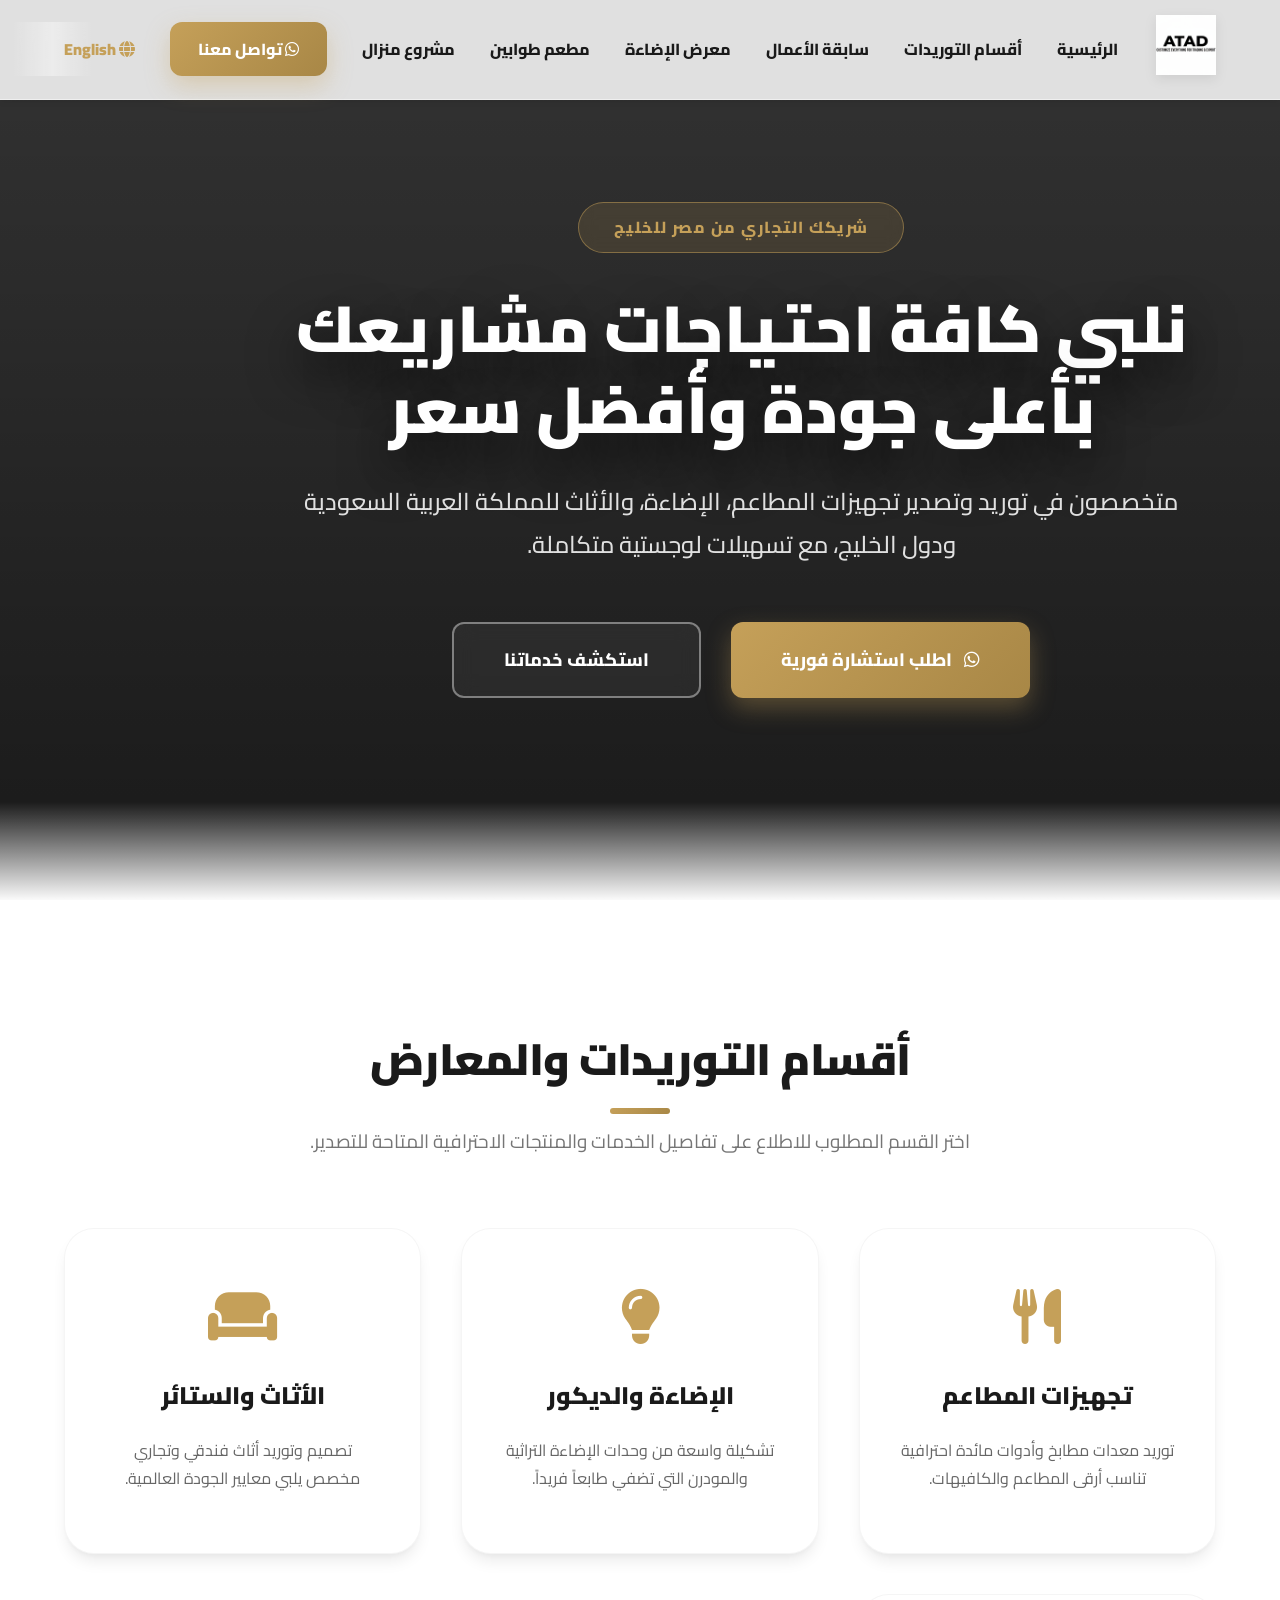
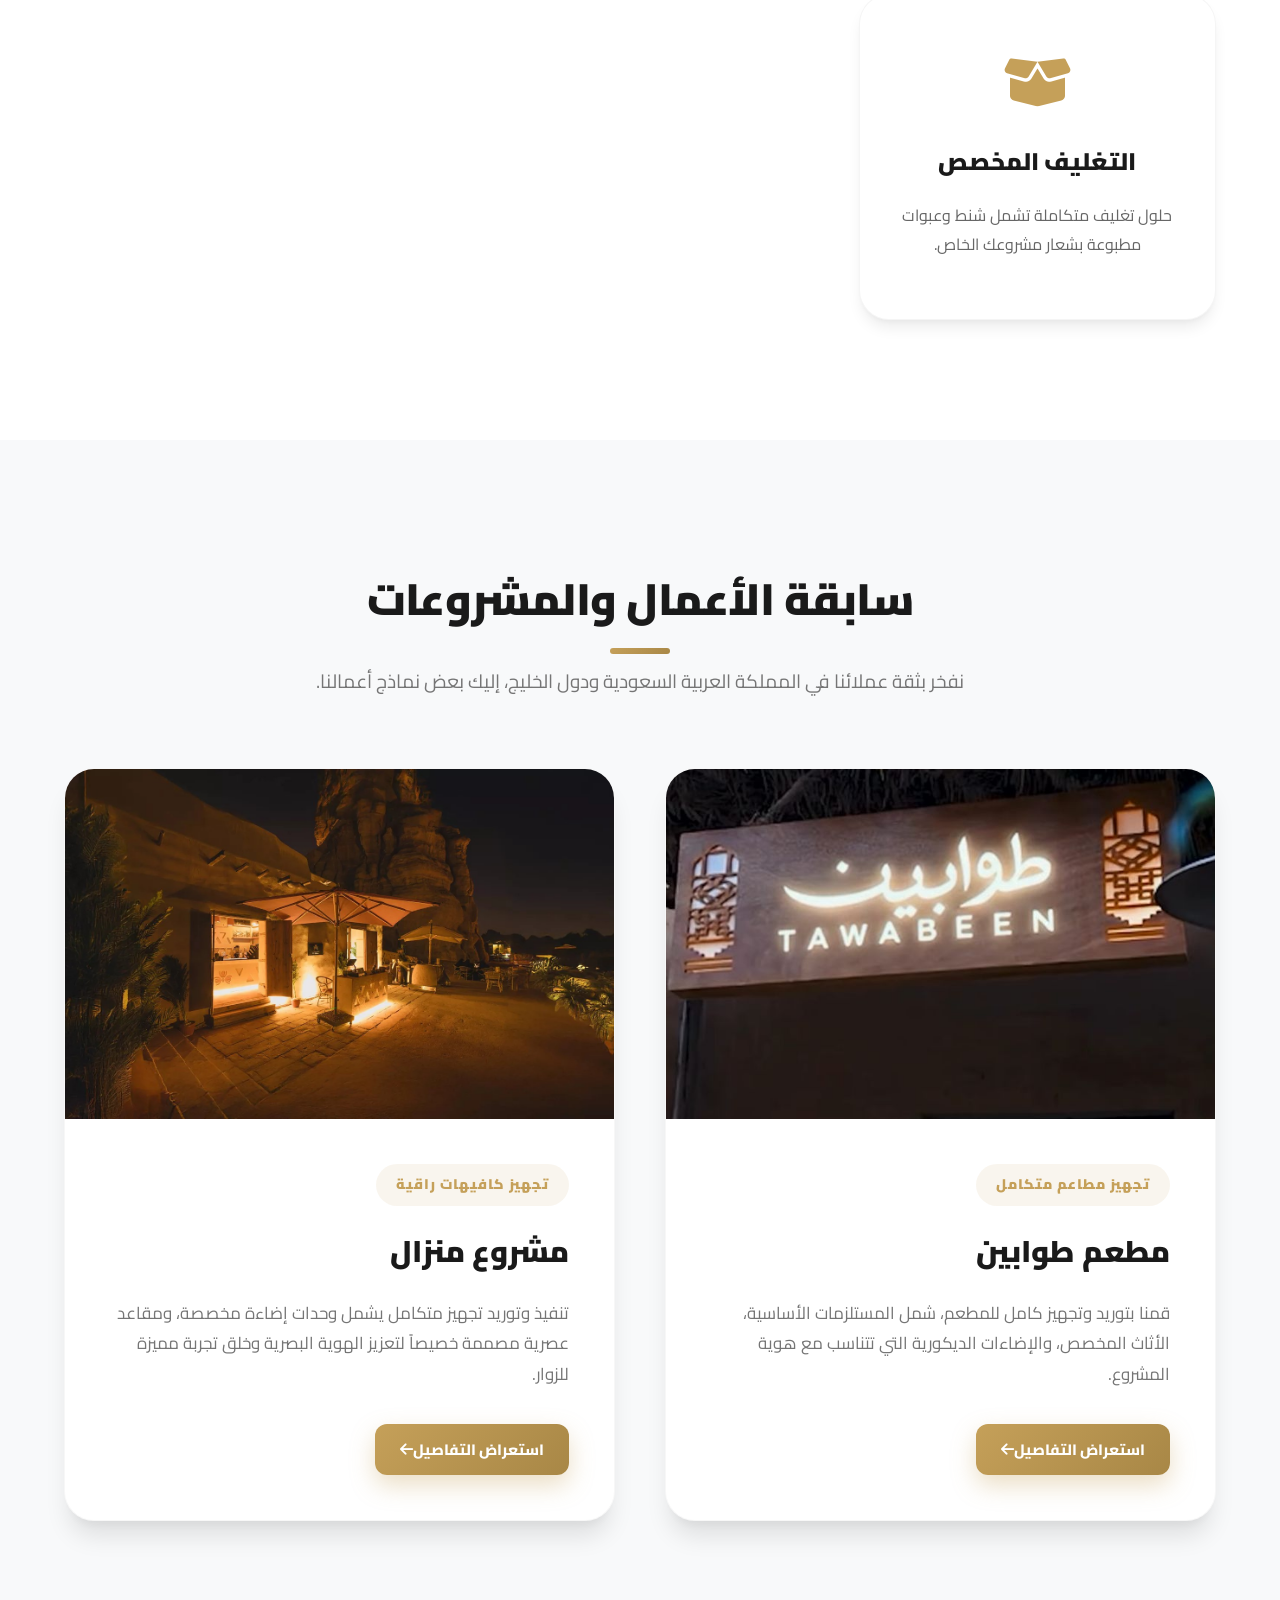
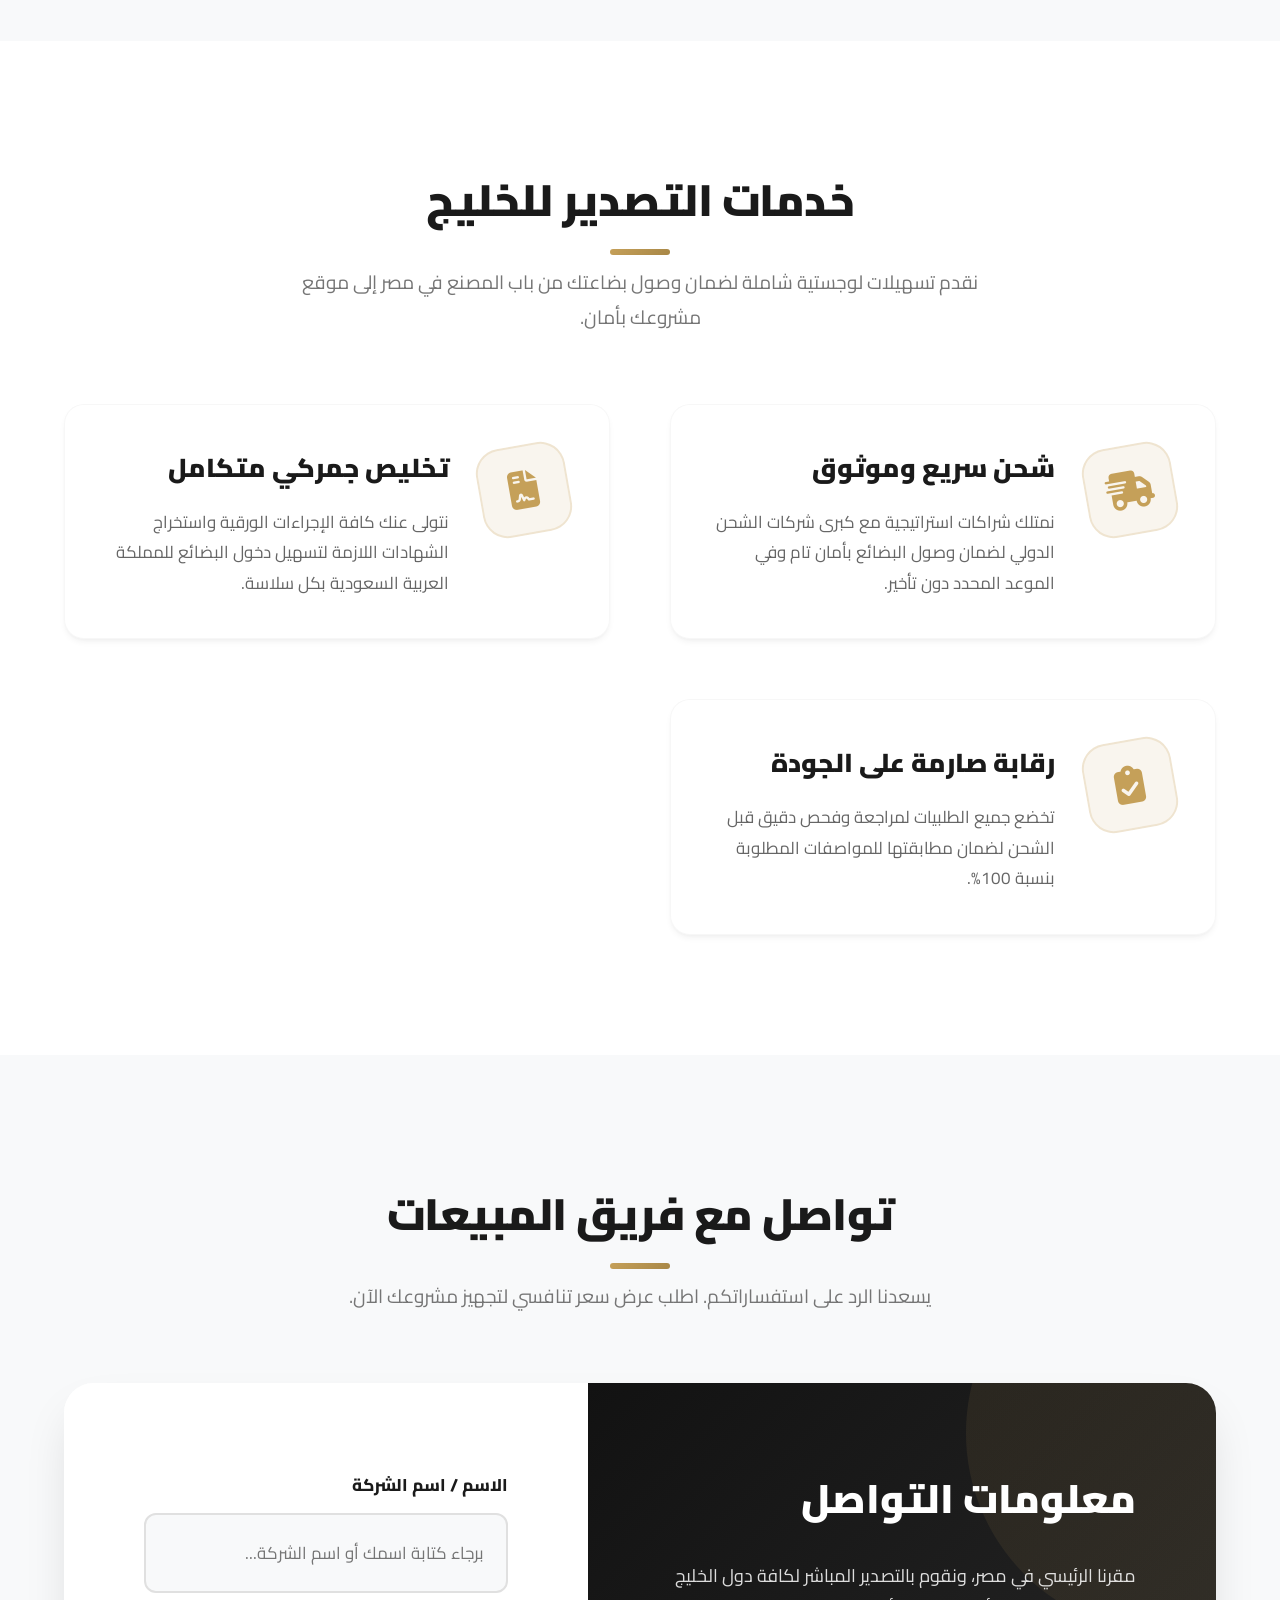
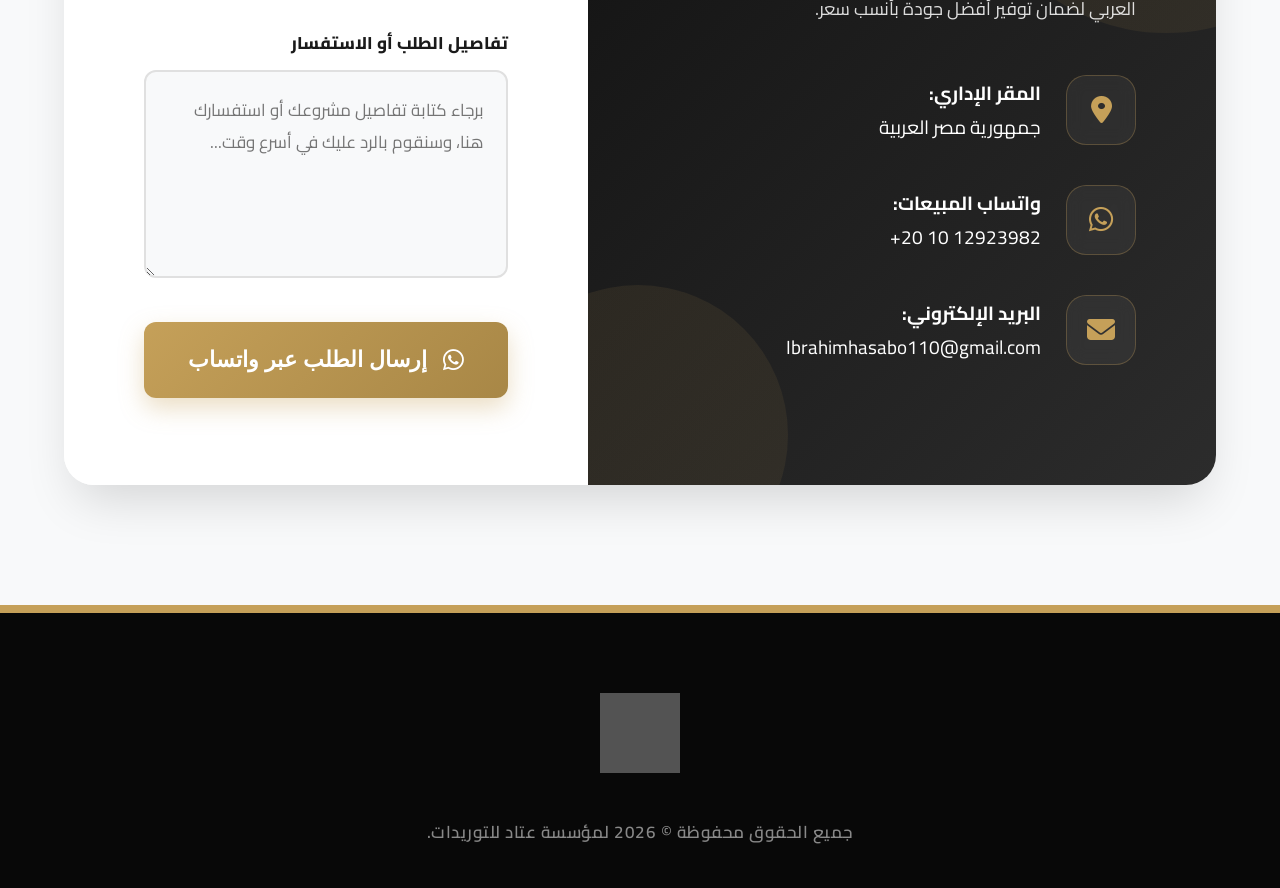
<file: index.html>
<!DOCTYPE html>
<html lang="ar" dir="rtl">
<head>
    <meta charset="UTF-8">
    <meta name="viewport" content="width=device-width, initial-scale=1.0, maximum-scale=5.0">
    <meta name="theme-color" content="#c5a059">
    
    <title>عتاد للتوريدات | شريكك الموثوق لتجهيزات المطاعم والمشاريع التجارية</title>
    <meta name="description" content="شركة عتاد للتوريدات - نلبي كافة احتياجات مشاريعك بأعلى جودة. متخصصون في توريد وتصدير تجهيزات المطاعم، الإضاءة، والأثاث من مصر للمملكة العربية السعودية ودول الخليج.">
    <meta name="keywords" content="عتاد للتوريدات, تجهيزات مطاعم, أثاث فندقي, وحدات إضاءة, تصدير السعودية, توريدات تجارية, مطعم طوابين, مشروع منزال">
    <meta name="author" content="عتاد للتوريدات">
    <meta name="robots" content="index, follow">
    
    <link rel="icon" type="image/png" href="images/logo1.png">
    <link rel="apple-touch-icon" href="images/logo1.png">
    
    <link rel="preconnect" href="https://fonts.googleapis.com">
    <link rel="preconnect" href="https://fonts.gstatic.com" crossorigin>
    <link href="https://fonts.googleapis.com/css2?family=Cairo:wght@400;500;600;700;800;900&display=swap" rel="stylesheet" media="print" onload="this.media='all'">
    <noscript><link rel="stylesheet" href="https://fonts.googleapis.com/css2?family=Cairo:wght@400;500;600;700;800;900&display=swap"></noscript>
    
    <link rel="stylesheet" href="https://cdnjs.cloudflare.com/ajax/libs/font-awesome/6.4.0/css/all.min.css" media="print" onload="this.media='all'">
    <noscript><link rel="stylesheet" href="https://cdnjs.cloudflare.com/ajax/libs/font-awesome/6.4.0/css/all.min.css"></noscript>
    
    <link rel="stylesheet" href="style.css">
</head>
<body>

    <!-- ================= القائمة العلوية ================= -->
    <header id="main-header">
        <div class="container header-container">
            <a href="index.html" aria-label="الرئيسية - عتاد للتوريدات">
                <img src="images/logo1.png" alt="شعار شركة عتاد للتوريدات" class="logo-img" loading="lazy" onerror="this.src='logo.png'">
            </a>
            
            <!-- زرار الموبايل (Hamburger Menu) -->
            <div class="mobile-menu-btn" id="mobileMenuBtn">
                <i class="fa-solid fa-bars"></i>
            </div>

            <nav aria-label="القائمة الرئيسية" id="mainNav">
                <ul>
                    <li><a href="#home">الرئيسية</a></li>
                    <li><a href="#services">أقسام التوريدات</a></li>
                    <li><a href="#portfolio">سابقة الأعمال</a></li>
                    <li><a href="lighting.html">معرض الإضاءة</a></li>
                    <li><a href="tawabin.html">مطعم طوابين</a></li>
                    <li><a href="manazil.html">مشروع منزال</a></li>
                    <li><a href="https://wa.me/201012923982" target="_blank" rel="noopener noreferrer" class="nav-btn"><i class="fa-brands fa-whatsapp"></i> تواصل معنا</a></li>
                    <li><a href="en.html" style="color: var(--primary-color); font-weight: 900; font-size: 16px;"><i class="fa-solid fa-globe"></i> English</a></li>
                </ul>
            </nav>
        </div>
    </header>

    <!-- ================= القسم الرئيسي (Hero) ================= -->
    <section id="home" class="hero">
        <div class="container">
            <div class="hero-content">
                <span class="hero-badge">شريكك التجاري من مصر للخليج</span>
                <h1>نلبي كافة احتياجات مشاريعك بأعلى جودة وأفضل سعر</h1>
                <p>متخصصون في توريد وتصدير تجهيزات المطاعم، الإضاءة، والأثاث للمملكة العربية السعودية ودول الخليج، مع تسهيلات لوجستية متكاملة.</p>
                <div class="hero-btns">
                    <a href="https://wa.me/201012923982" target="_blank" rel="noopener noreferrer" class="btn-primary"><i class="fa-brands fa-whatsapp"></i> اطلب استشارة فورية</a>
                    <a href="#services" class="btn-outline">استكشف خدماتنا</a>
                </div>
            </div>
        </div>
    </section>

    <!-- ================= أقسام الخدمات والتوريدات ================= -->
    <section id="services" class="section-padding">
        <div class="container">
            <div class="section-title">
                <h2>أقسام التوريدات والمعارض</h2>
                <p>اختر القسم المطلوب للاطلاع على تفاصيل الخدمات والمنتجات الاحترافية المتاحة للتصدير.</p>
            </div>
            <div class="services-grid">
                <a href="restaurants.html" class="service-card" aria-label="قسم تجهيزات المطاعم">
                    <i class="fa-solid fa-utensils"></i>
                    <h3>تجهيزات المطاعم</h3>
                    <p>توريد معدات مطابخ وأدوات مائدة احترافية تناسب أرقى المطاعم والكافيهات.</p>
                </a>
                <a href="lighting.html" class="service-card" aria-label="قسم الإضاءة والديكور">
                    <i class="fa-solid fa-lightbulb"></i>
                    <h3>الإضاءة والديكور</h3>
                    <p>تشكيلة واسعة من وحدات الإضاءة التراثية والمودرن التي تضفي طابعاً فريداً.</p>
                </a>
                <a href="furniture.html" class="service-card" aria-label="قسم الأثاث والستائر">
                    <i class="fa-solid fa-couch"></i>
                    <h3>الأثاث والستائر</h3>
                    <p>تصميم وتوريد أثاث فندقي وتجاري مخصص يلبي معايير الجودة العالمية.</p>
                </a>
                <a href="wrapping.html" class="service-card" aria-label="قسم التغليف المخصص">
                    <i class="fa-solid fa-box-open"></i>
                    <h3>التغليف المخصص</h3>
                    <p>حلول تغليف متكاملة تشمل شنط وعبوات مطبوعة بشعار مشروعك الخاص.</p>
                </a>
            </div>
        </div>
    </section>

    <!-- ================= سابقة الأعمال والمشاريع ================= -->
    <section id="portfolio" class="portfolio-section section-padding">
        <div class="container">
            <div class="section-title">
                <h2>سابقة الأعمال والمشروعات</h2>
                <p>نفخر بثقة عملائنا في المملكة العربية السعودية ودول الخليج، إليك بعض نماذج أعمالنا.</p>
            </div>
            <div class="portfolio-grid">
                
                <article class="portfolio-card">
                    <div class="portfolio-img">
                        <!-- مسار الصورة القديم اللي شغال -->
                        <img src="tawabin/cover.jpeg" alt="تجهيزات مطعم طوابين" loading="lazy" onerror="this.src='https://images.unsplash.com/photo-1555396273-367ea4eb4db5?w=500&q=80'">
                        <div class="portfolio-overlay"><i class="fa-solid fa-link"></i></div>
                    </div>
                    <div class="portfolio-body">
                        <span class="portfolio-tag">تجهيز مطاعم متكامل</span>
                        <h3>مطعم طوابين</h3>
                        <p>قمنا بتوريد وتجهيز كامل للمطعم، شمل المستلزمات الأساسية، الأثاث المخصص، والإضاءات الديكورية التي تتناسب مع هوية المشروع.</p>
                        <a href="tawabin.html" class="nav-btn-link">استعراض التفاصيل <i class="fa-solid fa-arrow-left"></i></a>
                    </div>
                </article>

                <article class="portfolio-card">
                    <div class="portfolio-img">
                        <!-- مسار الصورة القديم اللي شغال -->
                        <img src="manazil/cover.jpg" alt="تجهيزات مشروع منزال" loading="lazy" onerror="this.src='https://images.unsplash.com/photo-1501339847302-ac426a4a7cbb?w=500&q=80'">
                        <div class="portfolio-overlay"><i class="fa-solid fa-link"></i></div>
                    </div>
                    <div class="portfolio-body">
                        <span class="portfolio-tag">تجهيز كافيهات راقية</span>
                        <h3>مشروع منزال</h3>
                        <p>تنفيذ وتوريد تجهيز متكامل يشمل وحدات إضاءة مخصصة، ومقاعد عصرية مصممة خصيصاً لتعزيز الهوية البصرية وخلق تجربة مميزة للزوار.</p>
                        <a href="manazil.html" class="nav-btn-link">استعراض التفاصيل <i class="fa-solid fa-arrow-left"></i></a>
                    </div>
                </article>

            </div>
        </div>
    </section>

    <!-- ================= مميزات التصدير والخدمات اللوجستية ================= -->
    <section id="export" class="section-padding">
        <div class="container">
            <div class="section-title">
                <h2>خدمات التصدير للخليج</h2>
                <p>نقدم تسهيلات لوجستية شاملة لضمان وصول بضاعتك من باب المصنع في مصر إلى موقع مشروعك بأمان.</p>
            </div>
            <div class="export-features">
                <div class="feature-box">
                    <div class="feature-icon"><i class="fa-solid fa-truck-fast"></i></div>
                    <div class="feature-text">
                        <h3>شحن سريع وموثوق</h3>
                        <p>نمتلك شراكات استراتيجية مع كبرى شركات الشحن الدولي لضمان وصول البضائع بأمان تام وفي الموعد المحدد دون تأخير.</p>
                    </div>
                </div>
                <div class="feature-box">
                    <div class="feature-icon"><i class="fa-solid fa-file-contract"></i></div>
                    <div class="feature-text">
                        <h3>تخليص جمركي متكامل</h3>
                        <p>نتولى عنك كافة الإجراءات الورقية واستخراج الشهادات اللازمة لتسهيل دخول البضائع للمملكة العربية السعودية بكل سلاسة.</p>
                    </div>
                </div>
                <div class="feature-box">
                    <div class="feature-icon"><i class="fa-solid fa-clipboard-check"></i></div>
                    <div class="feature-text">
                        <h3>رقابة صارمة على الجودة</h3>
                        <p>تخضع جميع الطلبيات لمراجعة وفحص دقيق قبل الشحن لضمان مطابقتها للمواصفات المطلوبة بنسبة 100%.</p>
                    </div>
                </div>
            </div>
        </div>
    </section>

    <!-- ================= قسم التواصل والمبيعات ================= -->
    <section id="contact" class="section-padding" style="background-color: var(--light-gray);">
        <div class="container">
            <div class="section-title">
                <h2>تواصل مع فريق المبيعات</h2>
                <p>يسعدنا الرد على استفساراتكم. اطلب عرض سعر تنافسي لتجهيز مشروعك الآن.</p>
            </div>
            <div class="contact-wrapper">
                
                <div class="contact-info">
                    <h3>معلومات التواصل</h3>
                    <p>مقرنا الرئيسي في مصر، ونقوم بالتصدير المباشر لكافة دول الخليج العربي لضمان توفير أفضل جودة بأنسب سعر.</p>
                    
                    <div class="info-item"><i class="fa-solid fa-location-dot"></i><div><strong>المقر الإداري:</strong><br>جمهورية مصر العربية</div></div>
                    <div class="info-item"><i class="fa-brands fa-whatsapp"></i><div><strong>واتساب المبيعات:</strong><br><span dir="ltr">+20 10 12923982</span></div></div>
                    <div class="info-item"><i class="fa-solid fa-envelope"></i><div><strong>البريد الإلكتروني:</strong><br><a href="mailto:Ibrahimhasabo110@gmail.com" style="color: white; text-decoration: none;">Ibrahimhasabo110@gmail.com</a></div></div>
                </div>
                
                <div class="contact-form">
                    <form id="whatsappForm" onsubmit="sendWhatsApp(event)">
                        <div class="input-group">
                            <label for="clientName">الاسم / اسم الشركة</label>
                            <input type="text" id="clientName" placeholder="برجاء كتابة اسمك أو اسم الشركة..." required>
                        </div>
                        <div class="input-group">
                            <label for="clientMessage">تفاصيل الطلب أو الاستفسار</label>
                            <textarea id="clientMessage" rows="5" placeholder="برجاء كتابة تفاصيل مشروعك أو استفسارك هنا، وسنقوم بالرد عليك في أسرع وقت..." required></textarea>
                        </div>
                        <button type="submit" class="submit-btn"><i class="fa-brands fa-whatsapp" style="font-size: 24px;"></i> إرسال الطلب عبر واتساب</button>
                    </form>
                </div>
                
            </div>
        </div>
    </section>

    <!-- ================= تذييل الصفحة (Footer) ================= -->
    <footer>
        <div class="container">
            <a href="index.html" aria-label="الرئيسية"><img src="images/logo1.png" alt="ATAD Logo" class="footer-logo-img" loading="lazy" onerror="this.src='logo.png'"></a>
            <p>جميع الحقوق محفوظة &copy; 2026 لمؤسسة عتاد للتوريدات.</p>
        </div>
    </footer>

    <!-- ================= سكربتات الموقع (هنا حل الموبايل) ================= -->
    <script>
        // تأثير الشفافية للهيدر
        window.addEventListener('scroll', function() {
            var header = document.getElementById('main-header');
            if (window.scrollY > 50) {
                header.style.padding = '10px 0';
                header.style.boxShadow = '0 10px 30px rgba(0,0,0,0.1)';
            } else {
                header.style.padding = '15px 0';
                header.style.boxShadow = 'var(--shadow-sm)';
            }
        });

        // تشغيل زرار الموبايل (Hamburger Menu)
        const mobileBtn = document.getElementById('mobileMenuBtn');
        const mainNav = document.getElementById('mainNav');
        
        mobileBtn.addEventListener('click', function() {
            mainNav.classList.toggle('active');
            if (mainNav.classList.contains('active')) {
                mobileBtn.innerHTML = '<i class="fa-solid fa-xmark"></i>'; // علامة الإغلاق
            } else {
                mobileBtn.innerHTML = '<i class="fa-solid fa-bars"></i>'; // علامة الـ 3 شرط
            }
        });

        // إخفاء القائمة لما تضغط على أي رابط
        const navLinks = document.querySelectorAll('header nav ul li a');
        navLinks.forEach(link => {
            link.addEventListener('click', () => {
                mainNav.classList.remove('active');
                mobileBtn.innerHTML = '<i class="fa-solid fa-bars"></i>';
            });
        });

        // إرسال الواتساب
        function sendWhatsApp(event) {
            event.preventDefault(); 
            const phoneNumber = "201012923982"; 
            const name = document.getElementById('clientName').value;
            const message = document.getElementById('clientMessage').value;
            const text = `مرحباً عتاد للتوريدات،%0A%0A*الاسم / الشركة:* ${name}%0A*الاستفسار:* ${message}`;
            const whatsappUrl = `https://wa.me/${phoneNumber}?text=${text}`;
            window.open(whatsappUrl, '_blank');
        }
    </script>
</body>
</html>
</file>
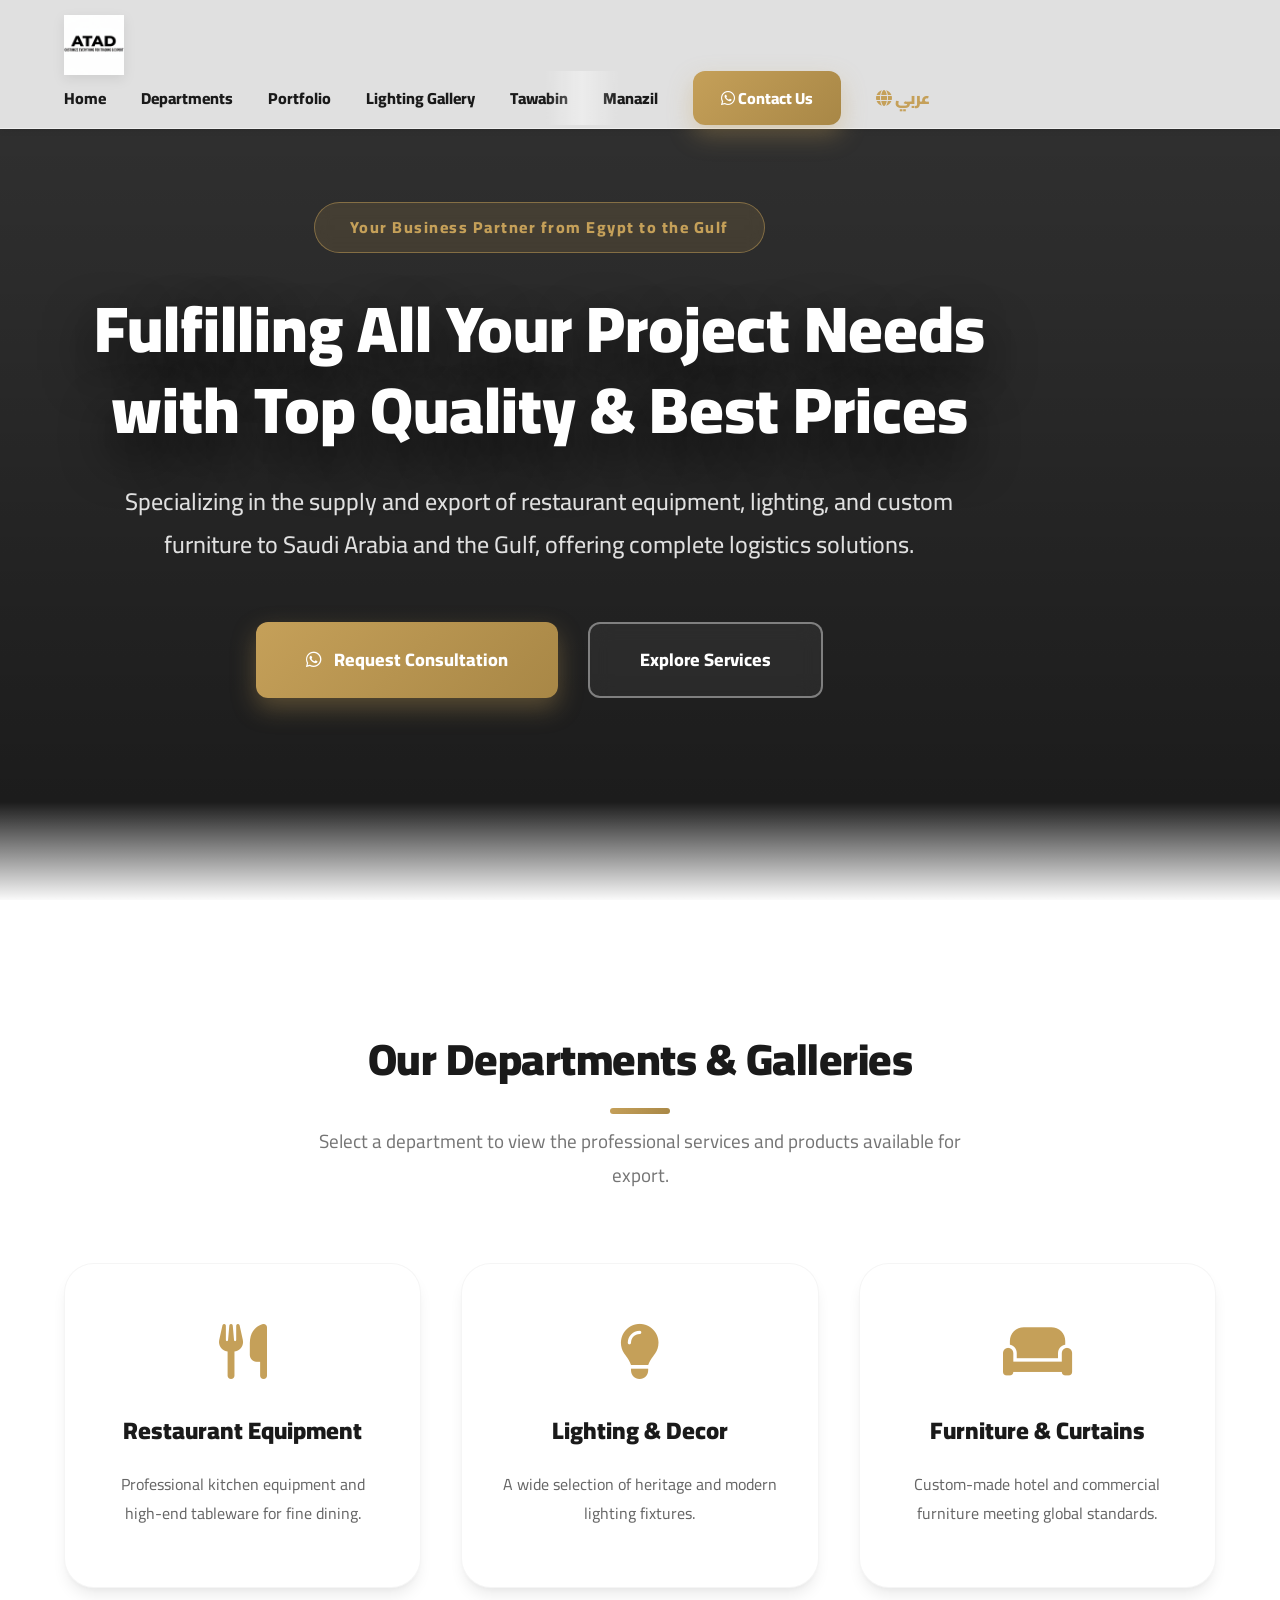
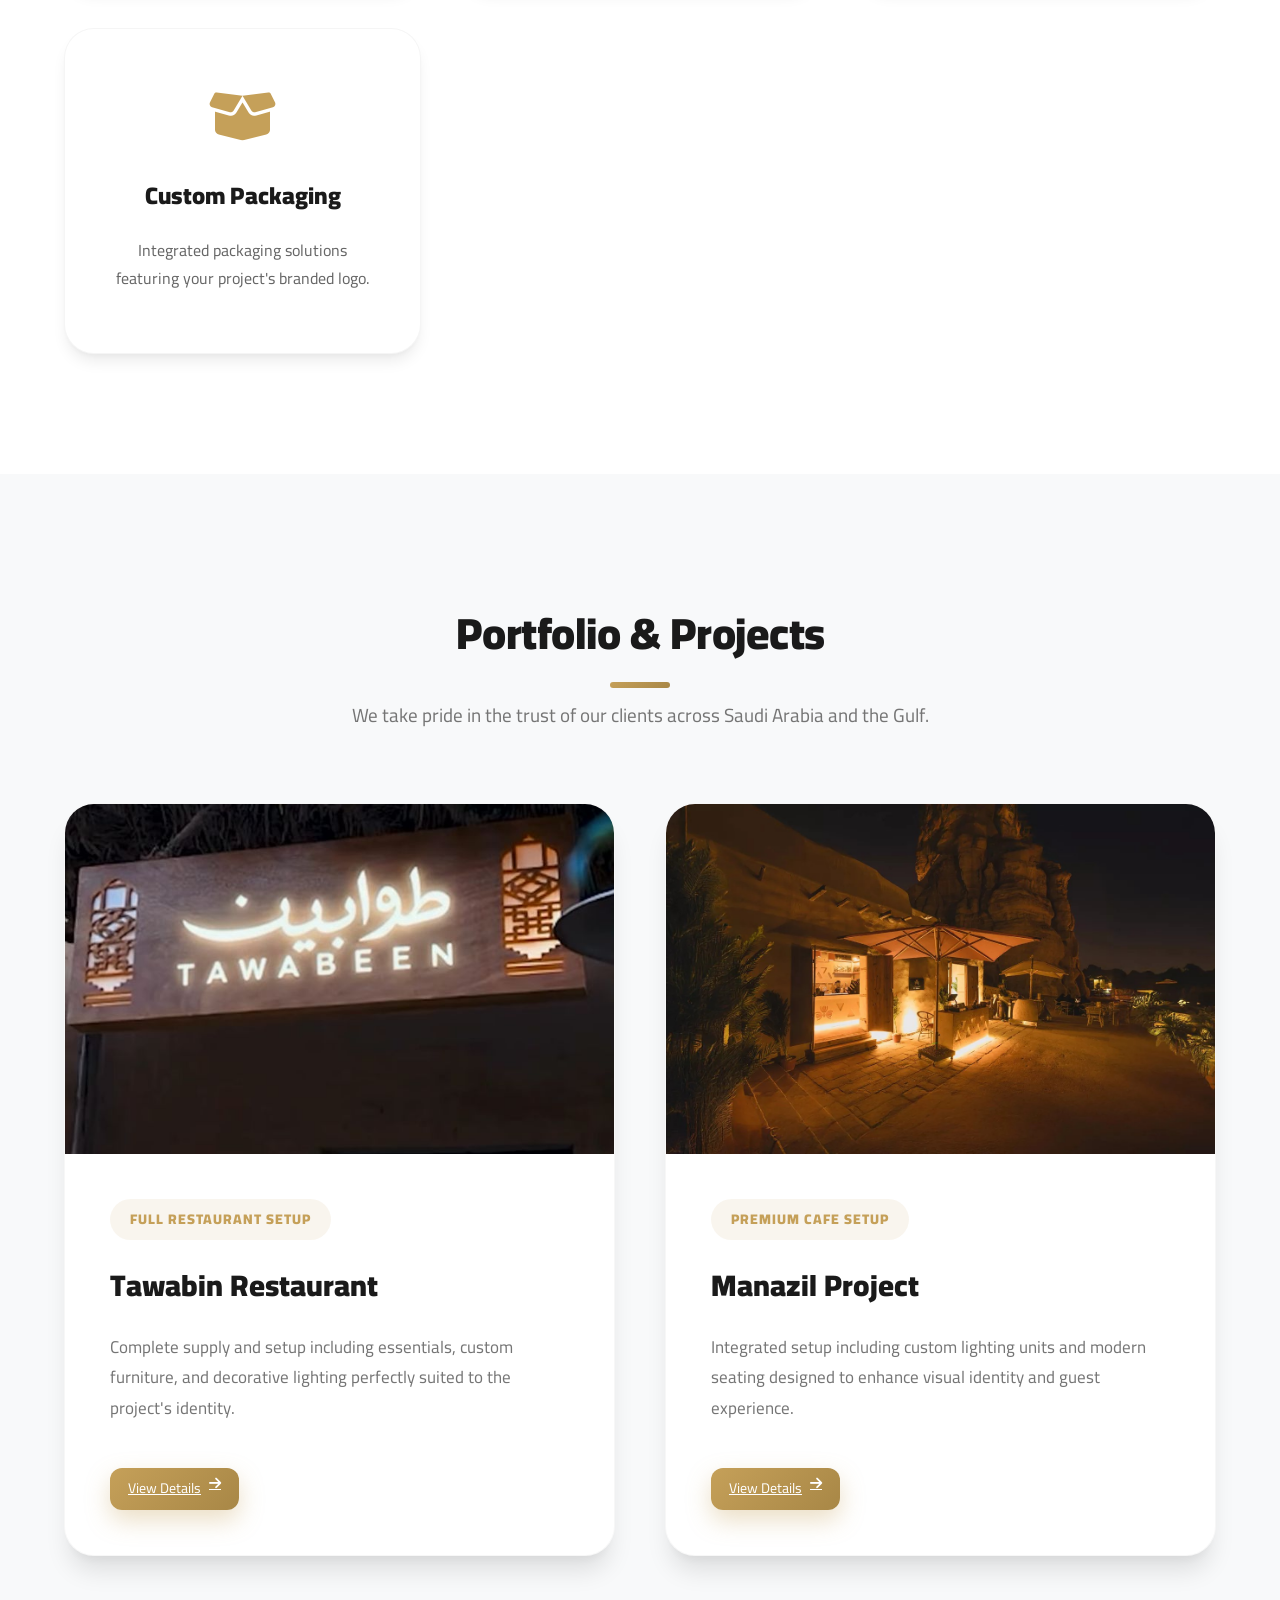
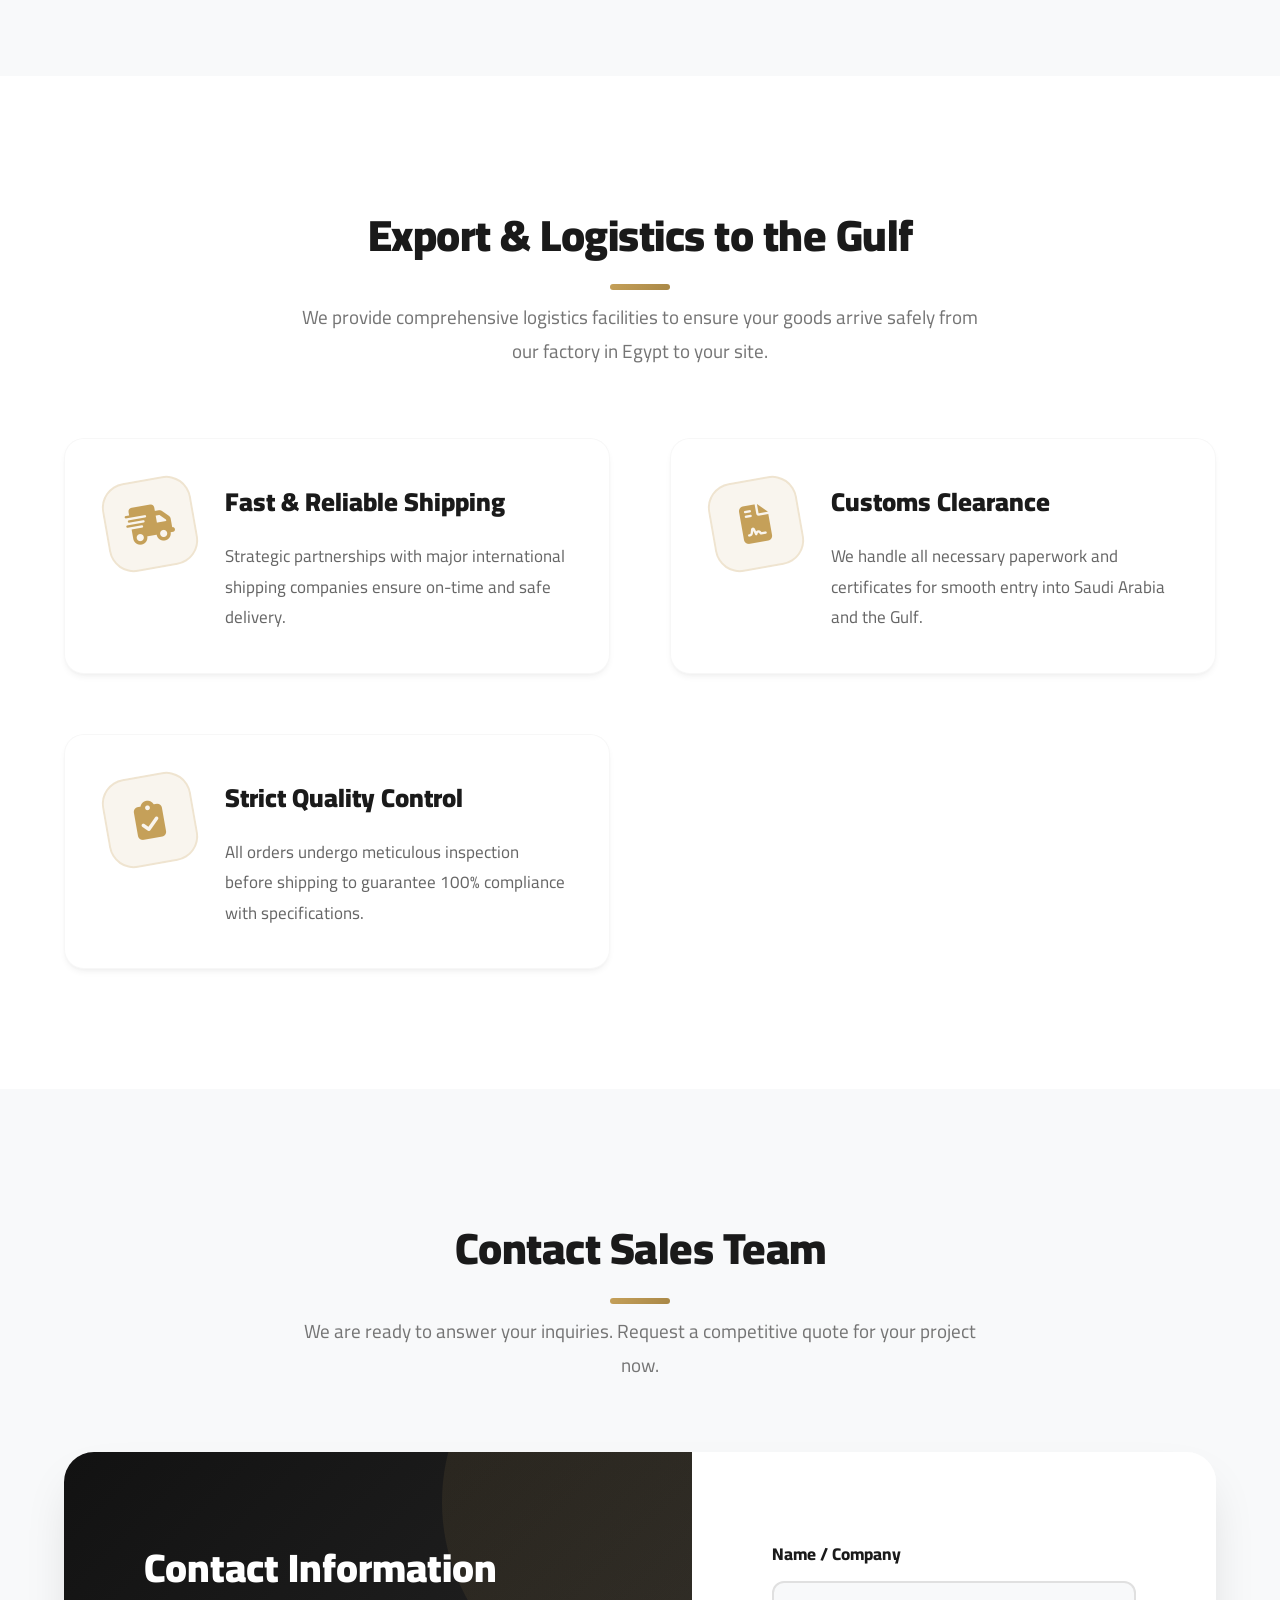
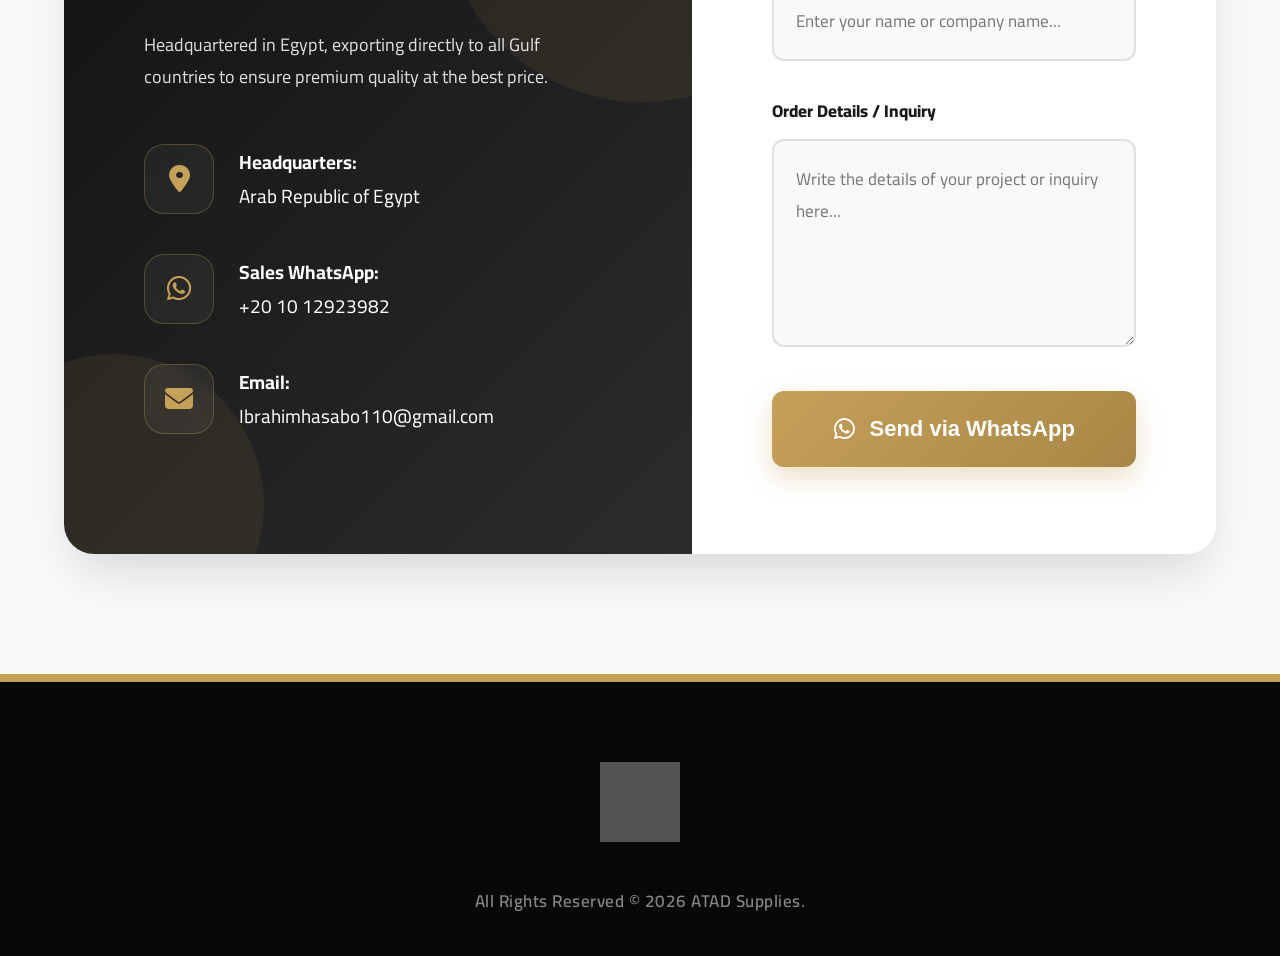
<file: en.html>
<!DOCTYPE html>
<html lang="en" dir="ltr">
<head>
    <meta charset="UTF-8">
    <meta name="viewport" content="width=device-width, initial-scale=1.0, maximum-scale=5.0">
    <meta name="theme-color" content="#c5a059">
    
    <title>ATAD Supplies | Your Trusted Partner for Commercial Projects</title>
    <meta name="description" content="ATAD Supplies - Fulfilling all your project needs with top quality. Specializing in the export of restaurant equipment, lighting, and furniture from Egypt to Saudi Arabia and the Gulf.">
    
    <link rel="icon" type="image/png" href="images/logo1.png">
    <link rel="apple-touch-icon" href="images/logo1.png">
    
    <link rel="preconnect" href="https://fonts.googleapis.com">
    <link rel="preconnect" href="https://fonts.gstatic.com" crossorigin>
    <link href="https://fonts.googleapis.com/css2?family=Cairo:wght@400;500;600;700;800;900&display=swap" rel="stylesheet">
    <link rel="stylesheet" href="https://cdnjs.cloudflare.com/ajax/libs/font-awesome/6.4.0/css/all.min.css">
    
    <!-- بيسحب نفس ملف الستايل اللي عملناه عشان الشكل يفضل احترافي -->
    <link rel="stylesheet" href="style.css">
</head>
<body>

    <header id="main-header">
        <div class="container">
            <a href="en.html" aria-label="Home - ATAD Supplies">
                <img src="images/logo1.png" alt="ATAD Supplies Logo" class="logo-img" loading="lazy" onerror="this.src='logo.png'">
            </a>
            <nav aria-label="Main Navigation">
                <ul>
                    <li><a href="#home">Home</a></li>
                    <li><a href="#services">Departments</a></li>
                    <li><a href="#portfolio">Portfolio</a></li>
                    <li><a href="lighting.html">Lighting Gallery</a></li>
                    <li><a href="tawabin.html">Tawabin</a></li>
                    <li><a href="manazil.html">Manazil</a></li>
                    <li><a href="https://wa.me/201012923982" target="_blank" rel="noopener noreferrer" class="nav-btn"><i class="fa-brands fa-whatsapp"></i> Contact Us</a></li>
                    <!-- زرار العودة للغة العربية -->
                    <li><a href="index.html" style="color: var(--primary-color); font-weight: 900; font-size: 16px;"><i class="fa-solid fa-globe"></i> عربي</a></li>
                </ul>
            </nav>
        </div>
    </header>

    <section id="home" class="hero">
        <div class="container">
            <div class="hero-content">
                <span class="hero-badge">Your Business Partner from Egypt to the Gulf</span>
                <h1>Fulfilling All Your Project Needs with Top Quality & Best Prices</h1>
                <p>Specializing in the supply and export of restaurant equipment, lighting, and custom furniture to Saudi Arabia and the Gulf, offering complete logistics solutions.</p>
                <div class="hero-btns">
                    <a href="https://wa.me/201012923982" target="_blank" rel="noopener noreferrer" class="btn-primary"><i class="fa-brands fa-whatsapp"></i> Request Consultation</a>
                    <a href="#services" class="btn-outline">Explore Services</a>
                </div>
            </div>
        </div>
    </section>

    <section id="services" class="section-padding">
        <div class="container">
            <div class="section-title">
                <h2>Our Departments & Galleries</h2>
                <p>Select a department to view the professional services and products available for export.</p>
            </div>
            <div class="services-grid">
                <a href="restaurants.html" class="service-card" aria-label="Restaurant Equipment">
                    <i class="fa-solid fa-utensils"></i>
                    <h3>Restaurant Equipment</h3>
                    <p>Professional kitchen equipment and high-end tableware for fine dining.</p>
                </a>
                <a href="lighting.html" class="service-card" aria-label="Lighting & Decor">
                    <i class="fa-solid fa-lightbulb"></i>
                    <h3>Lighting & Decor</h3>
                    <p>A wide selection of heritage and modern lighting fixtures.</p>
                </a>
                <a href="furniture.html" class="service-card" aria-label="Furniture & Curtains">
                    <i class="fa-solid fa-couch"></i>
                    <h3>Furniture & Curtains</h3>
                    <p>Custom-made hotel and commercial furniture meeting global standards.</p>
                </a>
                <a href="wrapping.html" class="service-card" aria-label="Custom Packaging">
                    <i class="fa-solid fa-box-open"></i>
                    <h3>Custom Packaging</h3>
                    <p>Integrated packaging solutions featuring your project's branded logo.</p>
                </a>
            </div>
        </div>
    </section>

    <section id="portfolio" class="portfolio-section section-padding">
        <div class="container">
            <div class="section-title">
                <h2>Portfolio & Projects</h2>
                <p>We take pride in the trust of our clients across Saudi Arabia and the Gulf.</p>
            </div>
            <div class="portfolio-grid">
                
                <article class="portfolio-card">
                    <div class="portfolio-img">
                        <img src="tawabin/cover.jpeg" alt="Tawabin Restaurant Setup" loading="lazy" onerror="this.src='https://images.unsplash.com/photo-1555396273-367ea4eb4db5?w=500&q=80'">
                        <div class="portfolio-overlay"><i class="fa-solid fa-link"></i></div>
                    </div>
                    <div class="portfolio-body">
                        <span class="portfolio-tag">Full Restaurant Setup</span>
                        <h3>Tawabin Restaurant</h3>
                        <p>Complete supply and setup including essentials, custom furniture, and decorative lighting perfectly suited to the project's identity.</p>
                        <a href="tawabin.html" class="nav-btn" style="display:inline-flex; font-size:14px; padding: 8px 18px; margin-top: 10px;">View Details <i class="fa-solid fa-arrow-right" style="margin-left: 8px;"></i></a>
                    </div>
                </article>

                <article class="portfolio-card">
                    <div class="portfolio-img">
                        <img src="manazil/cover.jpg" alt="Manazil Project Setup" loading="lazy" onerror="this.src='https://images.unsplash.com/photo-1501339847302-ac426a4a7cbb?w=500&q=80'">
                        <div class="portfolio-overlay"><i class="fa-solid fa-link"></i></div>
                    </div>
                    <div class="portfolio-body">
                        <span class="portfolio-tag">Premium Cafe Setup</span>
                        <h3>Manazil Project</h3>
                        <p>Integrated setup including custom lighting units and modern seating designed to enhance visual identity and guest experience.</p>
                        <a href="manazil.html" class="nav-btn" style="display:inline-flex; font-size:14px; padding: 8px 18px; margin-top: 10px;">View Details <i class="fa-solid fa-arrow-right" style="margin-left: 8px;"></i></a>
                    </div>
                </article>

            </div>
        </div>
    </section>

    <section id="export" class="section-padding">
        <div class="container">
            <div class="section-title">
                <h2>Export & Logistics to the Gulf</h2>
                <p>We provide comprehensive logistics facilities to ensure your goods arrive safely from our factory in Egypt to your site.</p>
            </div>
            <div class="export-features">
                <div class="feature-box">
                    <div class="feature-icon"><i class="fa-solid fa-truck-fast"></i></div>
                    <div class="feature-text">
                        <h3>Fast & Reliable Shipping</h3>
                        <p>Strategic partnerships with major international shipping companies ensure on-time and safe delivery.</p>
                    </div>
                </div>
                <div class="feature-box">
                    <div class="feature-icon"><i class="fa-solid fa-file-contract"></i></div>
                    <div class="feature-text">
                        <h3>Customs Clearance</h3>
                        <p>We handle all necessary paperwork and certificates for smooth entry into Saudi Arabia and the Gulf.</p>
                    </div>
                </div>
                <div class="feature-box">
                    <div class="feature-icon"><i class="fa-solid fa-clipboard-check"></i></div>
                    <div class="feature-text">
                        <h3>Strict Quality Control</h3>
                        <p>All orders undergo meticulous inspection before shipping to guarantee 100% compliance with specifications.</p>
                    </div>
                </div>
            </div>
        </div>
    </section>

    <section id="contact" class="section-padding" style="background-color: var(--light-gray);">
        <div class="container">
            <div class="section-title">
                <h2>Contact Sales Team</h2>
                <p>We are ready to answer your inquiries. Request a competitive quote for your project now.</p>
            </div>
            <div class="contact-wrapper">
                
                <div class="contact-info">
                    <h3>Contact Information</h3>
                    <p>Headquartered in Egypt, exporting directly to all Gulf countries to ensure premium quality at the best price.</p>
                    
                    <div class="info-item">
                        <i class="fa-solid fa-location-dot"></i>
                        <div>
                            <strong>Headquarters:</strong><br>
                            Arab Republic of Egypt
                        </div>
                    </div>
                    <div class="info-item">
                        <i class="fa-brands fa-whatsapp"></i>
                        <div>
                            <strong>Sales WhatsApp:</strong><br>
                            <span dir="ltr">+20 10 12923982</span>
                        </div>
                    </div>
                    <div class="info-item">
                        <i class="fa-solid fa-envelope"></i>
                        <div>
                            <strong>Email:</strong><br>
                            <a href="mailto:Ibrahimhasabo110@gmail.com" style="color: white; text-decoration: none;">Ibrahimhasabo110@gmail.com</a>
                        </div>
                    </div>
                </div>
                
                <div class="contact-form">
                    <form id="whatsappForm" onsubmit="sendWhatsApp(event)">
                        <div class="input-group">
                            <label for="clientName">Name / Company</label>
                            <input type="text" id="clientName" placeholder="Enter your name or company name..." required>
                        </div>
                        <div class="input-group">
                            <label for="clientMessage">Order Details / Inquiry</label>
                            <textarea id="clientMessage" rows="5" placeholder="Write the details of your project or inquiry here..." required></textarea>
                        </div>
                        <button type="submit" class="submit-btn">
                            <i class="fa-brands fa-whatsapp" style="font-size: 24px;"></i> 
                            Send via WhatsApp
                        </button>
                    </form>
                </div>
                
            </div>
        </div>
    </section>

    <footer>
        <div class="container">
            <a href="en.html" aria-label="Home">
                <img src="images/logo1.png" alt="ATAD Logo" class="footer-logo-img" loading="lazy" onerror="this.src='logo.png'">
            </a>
            <p>All Rights Reserved &copy; 2026 ATAD Supplies.</p>
        </div>
    </footer>

    <script>
        window.addEventListener('scroll', function() {
            var header = document.getElementById('main-header');
            if (window.scrollY > 50) {
                header.style.padding = '10px 0';
                header.style.boxShadow = '0 10px 30px rgba(0,0,0,0.1)';
            } else {
                header.style.padding = '15px 0';
                header.style.boxShadow = 'var(--shadow-sm)';
            }
        });

        function sendWhatsApp(event) {
            event.preventDefault(); 
            const phoneNumber = "201012923982"; 
            const name = document.getElementById('clientName').value;
            const message = document.getElementById('clientMessage').value;
            
            // رسالة إنجليزية
            const text = `Hello ATAD Supplies,%0A%0A*Name / Company:* ${name}%0A*Inquiry:* ${message}`;
            
            const whatsappUrl = `https://wa.me/${phoneNumber}?text=${text}`;
            window.open(whatsappUrl, '_blank');
        }
    </script>
</body>
</html>
</file>
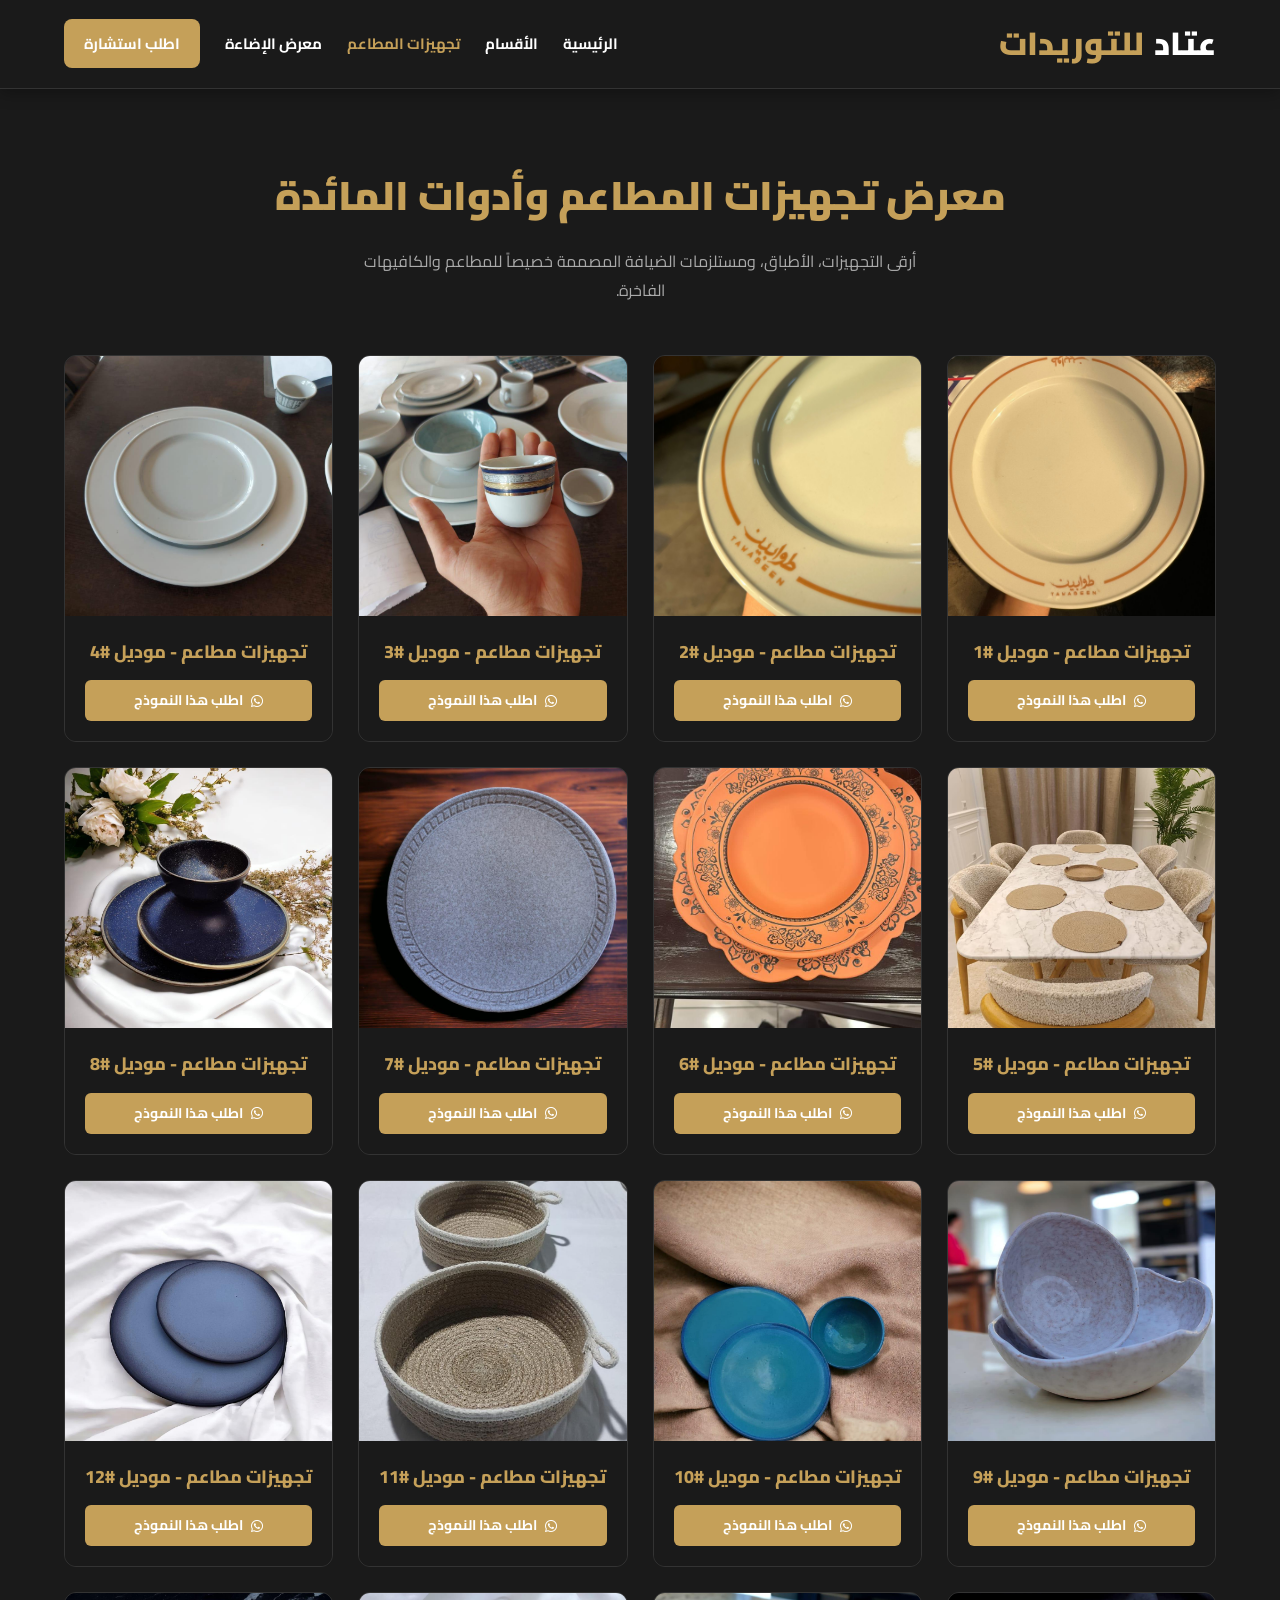
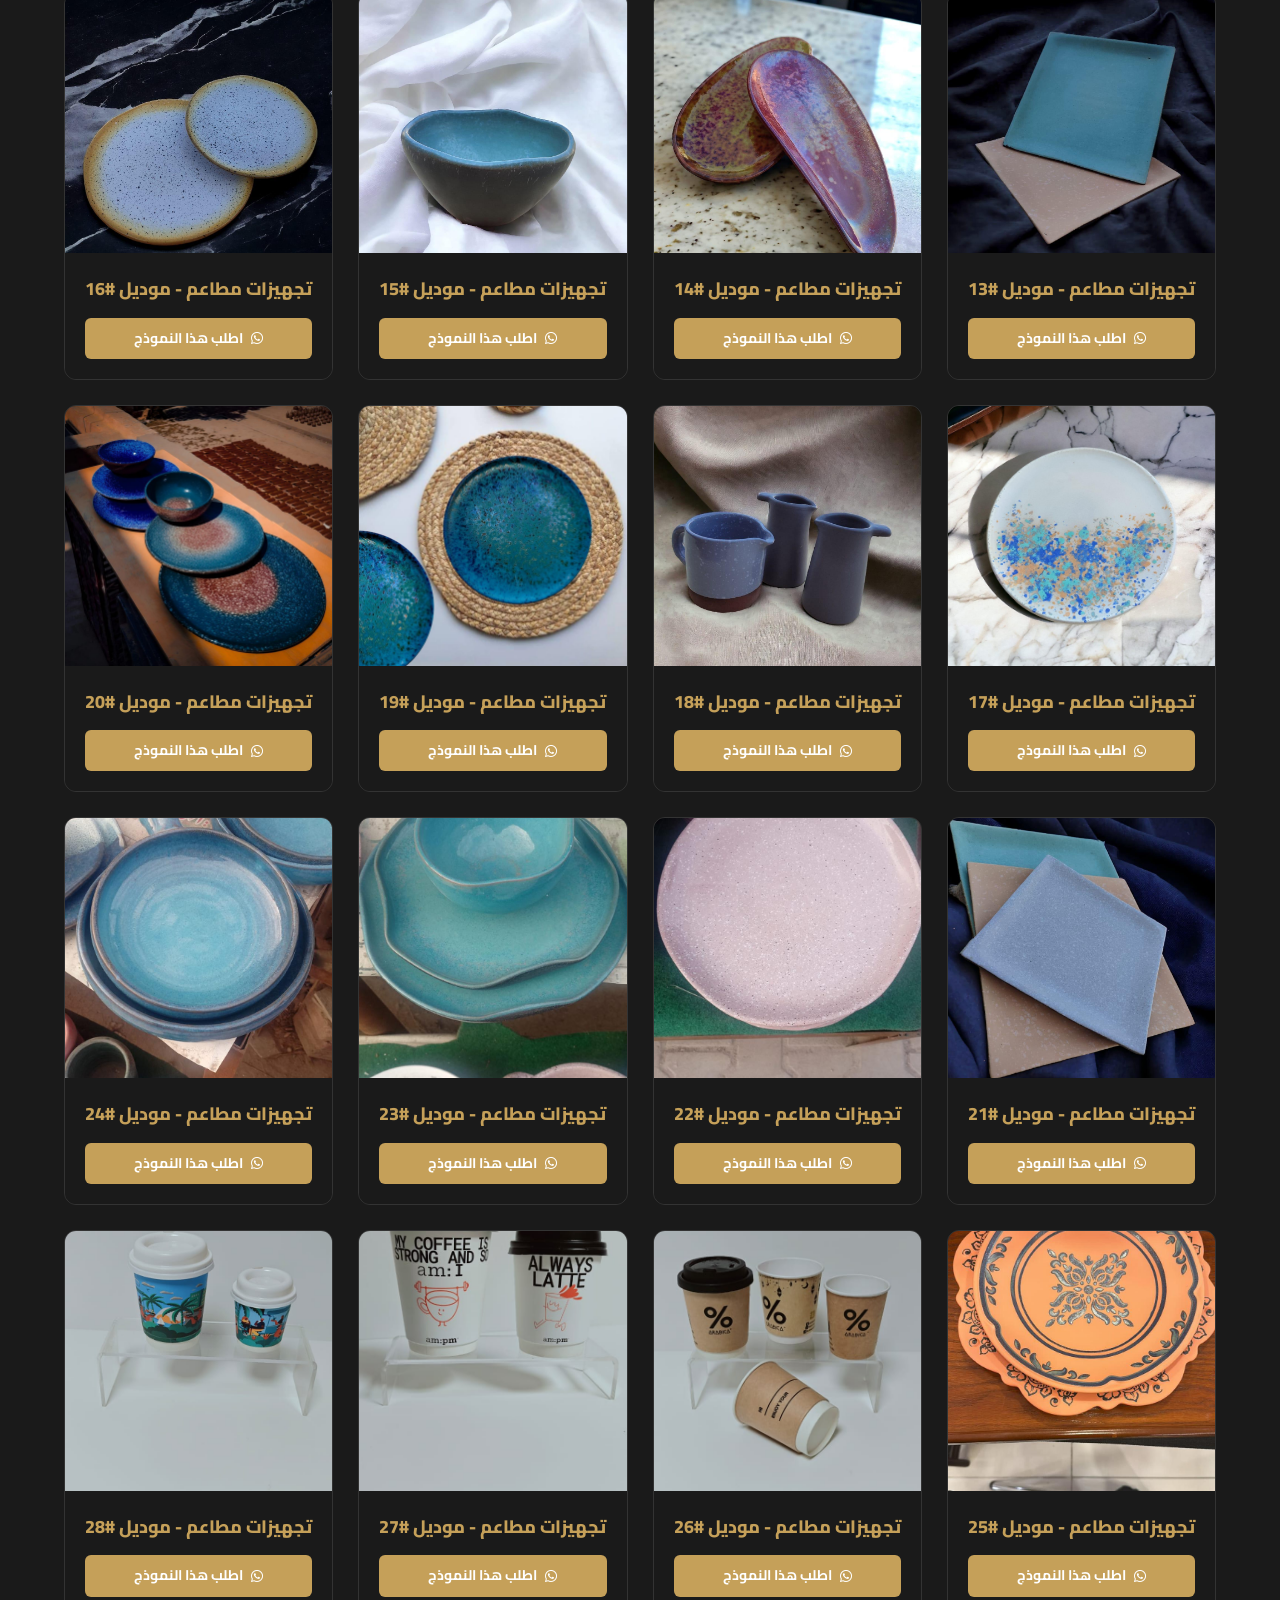
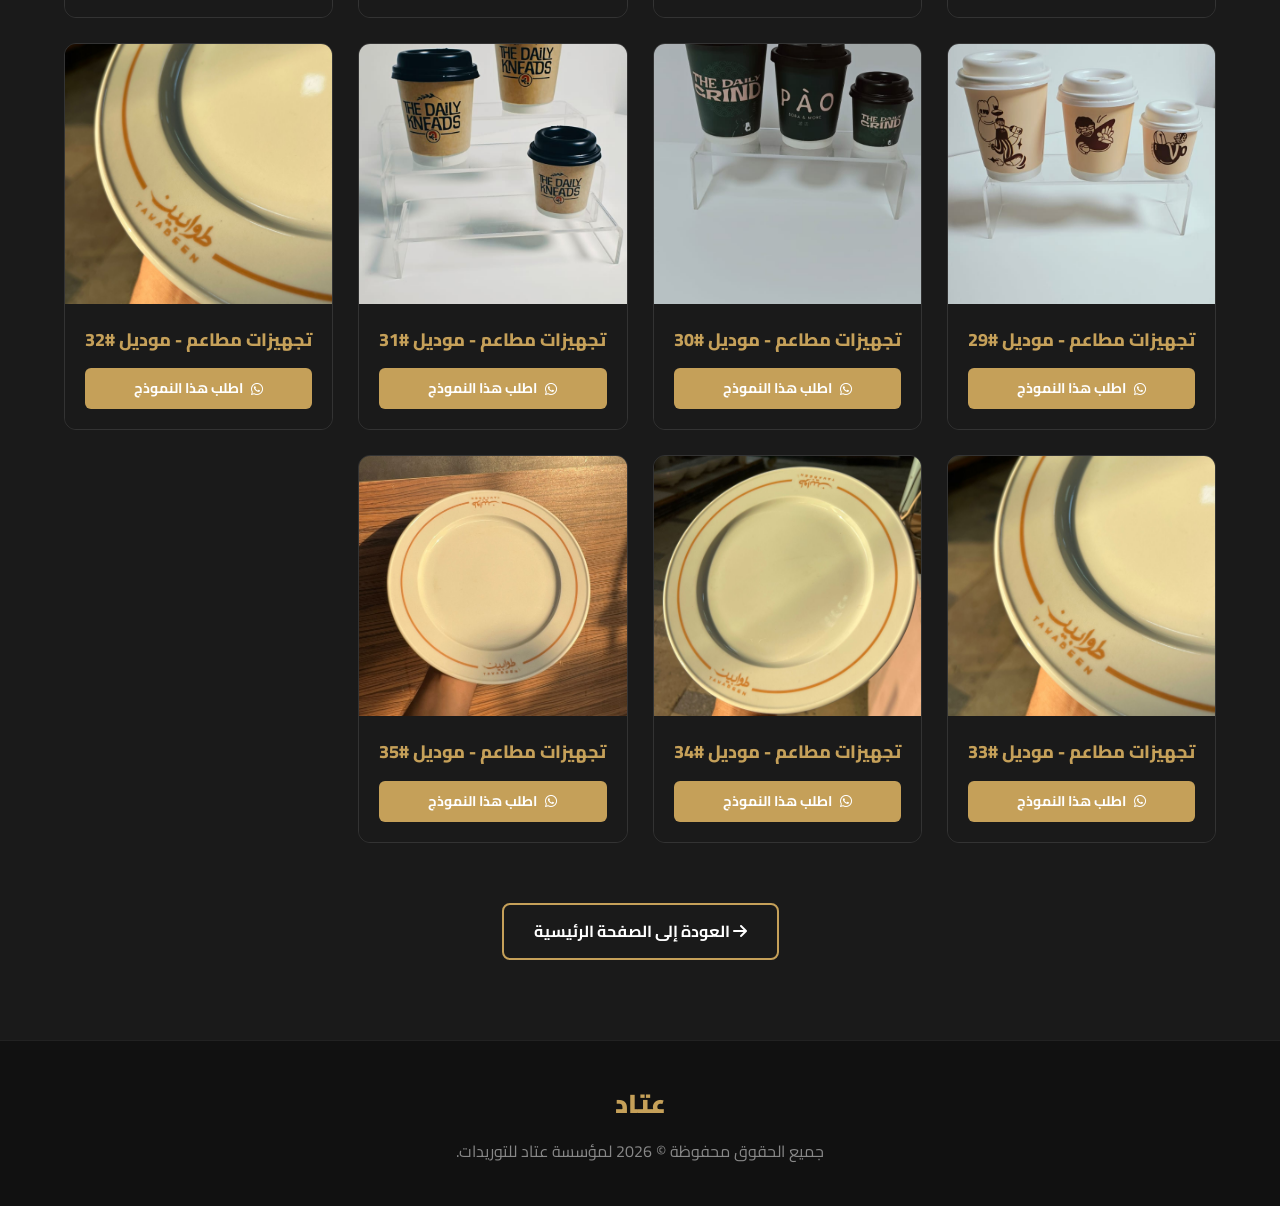
<file: restaurants.html>
<!DOCTYPE html>
<html lang="ar" dir="rtl">
<head>
    <meta charset="UTF-8">
    <meta name="viewport" content="width=device-width, initial-scale=1.0">
    <title>تجهيزات المطاعم وأدوات المائدة - عتاد للتوريدات</title>
    <link href="https://fonts.googleapis.com/css2?family=Cairo:wght@400;500;600;700;800;900&display=swap" rel="stylesheet">
    <link rel="stylesheet" href="https://cdnjs.cloudflare.com/ajax/libs/font-awesome/6.4.0/css/all.min.css">
    
    <style>
        :root {
            --primary-color: #c5a059;
            --primary-dark: #a88746;
            --secondary-color: #1a1a1a;
            --dark-gray: #333333;
            --light-gray: #f7f9fa;
            --border-color: #eaeaea;
            --white: #ffffff;
            --transition: all 0.3s ease-in-out;
        }

        * { box-sizing: border-box; margin: 0; padding: 0; font-family: 'Cairo', sans-serif; scroll-behavior: smooth; }
        body { background-color: var(--secondary-color); color: var(--white); line-height: 1.8; overflow-x: hidden; }
        .container { width: 90%; max-width: 1200px; margin: 0 auto; }
        .section-padding { padding: 60px 0; }

        header { background: var(--secondary-color); padding: 15px 0; position: fixed; width: 100%; top: 0; z-index: 9999; border-bottom: 1px solid #333; box-shadow: 0 4px 15px rgba(0,0,0,0.3); }
        header .container { display: flex; justify-content: space-between; align-items: center; }
        .logo { font-size: 32px; font-weight: 900; color: var(--primary-color); text-decoration: none; display: flex; align-items: center; gap: 10px; }
        .logo span { color: var(--white); }
        nav ul { list-style: none; display: flex; gap: 25px; align-items: center; }
        nav ul li a { text-decoration: none; color: var(--white); font-weight: 700; font-size: 15px; transition: var(--transition); }
        nav ul li a:hover { color: var(--primary-color); }
        .nav-btn { background: var(--primary-color); color: var(--white) !important; padding: 10px 20px; border-radius: 8px; }
        .nav-btn:hover { background: var(--primary-dark); }

        .page-header { text-align: center; padding: 160px 0 50px; }
        .page-header h1 { font-size: 40px; font-weight: 900; color: var(--primary-color); margin-bottom: 15px; }
        .page-header p { color: #aaa; font-size: 16px; max-width: 600px; margin: 0 auto; }

        .restaurant-grid { display: grid; grid-template-columns: repeat(auto-fit, minmax(250px, 1fr)); gap: 25px; margin-bottom: 60px; }
        .rest-card { background: #222; border-radius: 12px; overflow: hidden; border: 1px solid #333; transition: var(--transition); display: flex; flex-direction: column; text-align: center; }
        .rest-card:hover { transform: translateY(-5px); box-shadow: 0 10px 20px rgba(197, 160, 89, 0.2); border-color: var(--primary-color); }
        
        .rest-img { height: 260px; width: 100%; background: #111; overflow: hidden; }
        .rest-img img { width: 100%; height: 100%; object-fit: cover; transition: transform 0.5s; }
        .rest-card:hover .rest-img img { transform: scale(1.05); }
        
        .rest-body { padding: 20px; background: #1a1a1a; display: flex; flex-direction: column; gap: 12px; }
        .rest-body h3 { font-size: 18px; font-weight: 800; color: var(--primary-color); margin: 0; }
        
        .order-rest-btn { background: var(--primary-color); color: var(--white); padding: 8px 15px; border-radius: 6px; text-decoration: none; font-size: 14px; font-weight: 700; transition: var(--transition); display: inline-flex; align-items: center; justify-content: center; gap: 8px; }
        .order-rest-btn:hover { background: var(--primary-dark); }

        .back-home { text-align: center; margin-bottom: 80px; }
        .back-btn { display: inline-block; background: transparent; color: var(--white); border: 2px solid var(--primary-color); padding: 12px 30px; border-radius: 8px; font-weight: 700; text-decoration: none; transition: var(--transition); }
        .back-btn:hover { background: var(--primary-color); color: var(--white); }

        footer { background: #111; color: #888; padding: 40px 0; text-align: center; border-top: 1px solid #222; }
        .footer-logo { font-size: 26px; font-weight: 900; color: var(--primary-color); margin-bottom: 10px; display: inline-block; }
    </style>
</head>
<body>

    <header>
        <div class="container">
            <a href="index.html" class="logo"><span>عتاد</span> للتوريدات</a>
            <nav>
                <ul>
                    <li><a href="index.html">الرئيسية</a></li>
                    <li><a href="index.html#services">الأقسام</a></li>
                    <li><a href="restaurants.html" style="color: var(--primary-color);">تجهيزات المطاعم</a></li>
                    <li><a href="lighting.html">معرض الإضاءة</a></li>
                    <li><a href="index.html#contact" class="nav-btn">اطلب استشارة</a></li>
                </ul>
            </nav>
        </div>
    </header>

    <div class="container">
        <div class="page-header">
            <h1>معرض تجهيزات المطاعم وأدوات المائدة</h1>
            <p>أرقى التجهيزات، الأطباق، ومستلزمات الضيافة المصممة خصيصاً للمطاعم والكافيهات الفاخرة.</p>
        </div>

        <div class="restaurant-grid">
            <script>
                let totalImages = 35; 
                for (let i = 1; i <= totalImages; i++) {
                    document.write(`
                        <div class="rest-card">
                            <div class="rest-img">
                                <img src="restaurant/img (${i}).jpeg" alt="تجهيزات مطاعم موديل #${i}" onerror="this.src='https://images.unsplash.com/photo-1555396273-367ea4eb4db5?w=500&q=80'">
                            </div>
                            <div class="rest-body">
                                <h3>تجهيزات مطاعم - موديل #${i}</h3>
                                <a href="https://wa.me/201000000000?text=${encodeURIComponent('السلام عليكم، أرغب في الاستفسار وطلب تسعير لتجهيزات المطاعم موديل #' + i)}" target="_blank" class="order-rest-btn">
                                    <i class="fa-brands fa-whatsapp"></i> اطلب هذا النموذج
                                </a>
                            </div>
                        </div>
                    `);
                }
            </script>
        </div>

        <div class="back-home">
            <a href="index.html" class="back-btn"><i class="fa-solid fa-arrow-right"></i> العودة إلى الصفحة الرئيسية</a>
        </div>
    </div>

    <footer>
        <div class="container">
            <span class="footer-logo">عتاد</span>
            <p>جميع الحقوق محفوظة © 2026 لمؤسسة عتاد للتوريدات.</p>
        </div>
    </footer>

</body>
</html>
</file>
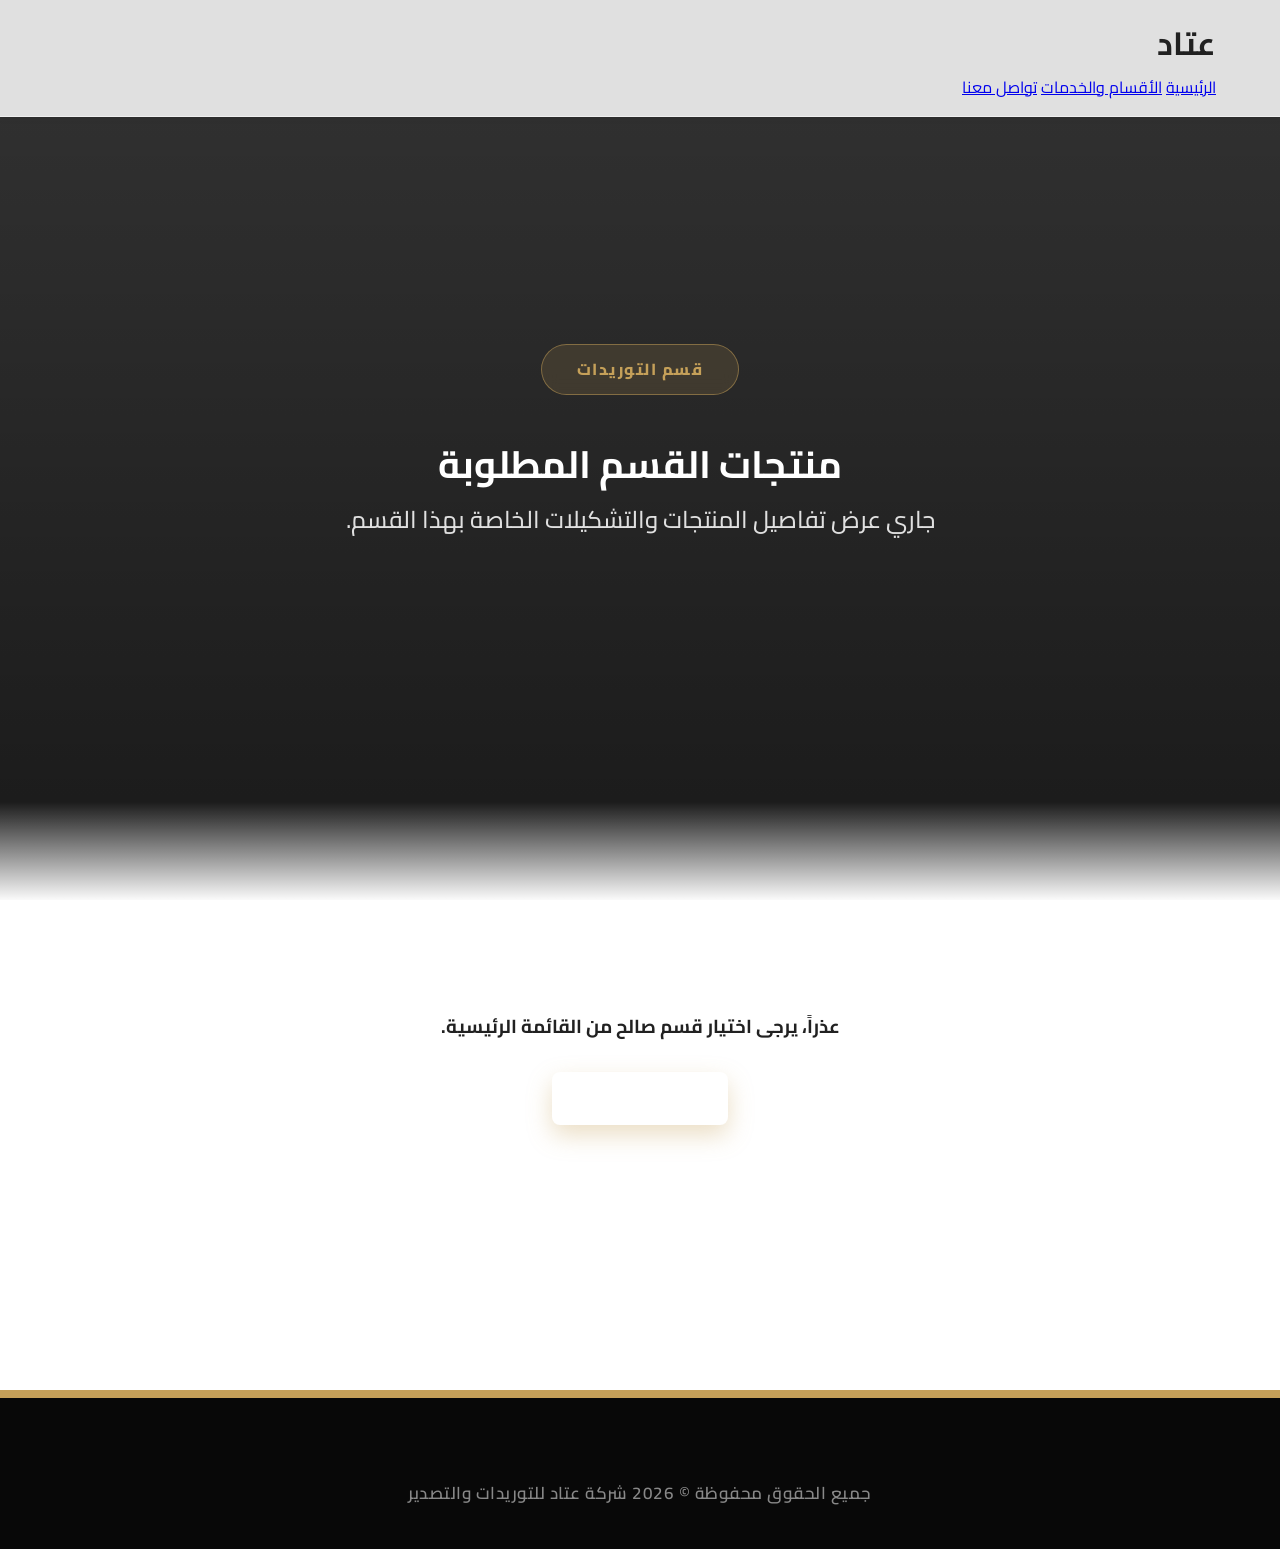
<file: service-details.html>
<!DOCTYPE html>
<html lang="ar" dir="rtl">
<head>
    <meta charset="UTF-8">
    <meta name="viewport" content="width=device-width, initial-scale=1.0">
    <title>تفاصيل القسم - شركة عتاد للتوريدات والتصدير</title>
    <link href="https://fonts.googleapis.com/css2?family=Cairo:wght@400;600;700;800;900&display=swap" rel="stylesheet">
    <link rel="stylesheet" href="style.css">
    <style>
        .details-grid {
            display: grid;
            grid-template-columns: repeat(auto-fit, minmax(280px, 1fr));
            gap: 25px;
            margin-top: 40px;
        }
        .detail-card {
            background: var(--bg-card, #fff);
            border-radius: 14px;
            overflow: hidden;
            border: 2px solid var(--border-light, #e0e0e0);
            box-shadow: 0 4px 15px rgba(0,0,0,0.05);
            transition: transform 0.3s ease, box-shadow 0.3s ease;
        }
        .detail-card:hover {
            transform: translateY(-6px);
            box-shadow: 0 8px 25px rgba(0,0,0,0.1);
        }
        .detail-img {
            height: 240px;
            background-size: cover;
            background-position: center;
        }
        .detail-info {
            padding: 20px;
            text-align: right;
        }
        .detail-info h4 {
            color: var(--brand-dark, #333);
            font-size: 18px;
            font-weight: 800;
            margin-bottom: 8px;
        }
        .detail-info p {
            color: var(--text-secondary, #666);
            font-size: 14px;
        }
    </style>
</head>
<body>

    <!-- الهيدر العلوي -->
    <header class="main-header">
        <div class="container">
            <!-- الضغط على اسم عتاد يوديك للرئيسية -->
            <a href="index.html" style="text-decoration: none; color: inherit;">
                <h1 class="logo" style="cursor: pointer;">عتاد</h1>
            </a>
            <nav class="nav-links">
                <a href="index.html">الرئيسية</a>
                <a href="index.html#services">الأقسام والخدمات</a>
                <a href="index.html#contact">تواصل معنا</a>
            </nav>
        </div>
    </header>

    <!-- رأس الصفحة الديناميكي -->
    <section class="hero" style="padding: 60px 0 20px;">
        <div class="container">
            <span class="hero-badge" id="category-badge">استعراض المنتجات</span>
            <h2 id="category-title" style="font-size: 38px;">أقسام التوريدات</h2>
            <p id="category-desc">استعرض تشكيلة مختارة من أرقى المنتجات والمستلزمات التجارية.</p>
        </div>
    </section>

    <!-- شبكة المنتجات -->
    <section style="padding: 30px 0 90px;">
        <div class="container">
            <div id="products-container" class="details-grid">
                <!-- سيتم تعبئة المنتجات تلقائياً حسب القسم عن طريق الـ JavaScript -->
            </div>

            <!-- زر العودة -->
            <div style="text-align: center; margin-top: 50px;">
                <a href="index.html#services" class="btn-outline">العودة إلى الأقسام والخدمات</a>
            </div>
        </div>
    </section>

    <!-- الفوتر -->
    <footer>
        <p>جميع الحقوق محفوظة © 2026 شركة عتاد للتوريدات والتصدير</p>
    </footer>

    <script>
        const urlParams = new URLSearchParams(window.location.search);
        const cat = urlParams.get('cat');

        const titleElem = document.getElementById('category-title');
        const badgeElem = document.getElementById('category-badge');
        const descElem = document.getElementById('category-desc');
        const container = document.getElementById('products-container');

        const ext = ".jpeg"; 

        if (cat === 'lighting') {
            badgeElem.innerText = "قسم الإضاءة";
            titleElem.innerText = "وحدات الإضاءة التراثية والحديثة";
            descElem.innerText = "تشكيلة واسعة وفخمة من وحدات الإضاءة المصنوعة بعناية لتناسب أرقى المشروعات والمقاهي.";

            let lightingHTML = '';
            for (let i = 1; i <= 47; i++) {
                lightingHTML += `
                    <div class="detail-card">
                        <div class="detail-img" style="background-image: url('images/LIGHT (${i})${ext}');"></div>
                        <div class="detail-info">
                            <h4>وحدة إضاءة طراز LIGHT (${i})</h4>
                            <p>خامات طبيعية وعملية مصممة خصيصاً للاستخدام التجاري والديكور الفاخر.</p>
                        </div>
                    </div>
                `;
            }
            container.innerHTML = lightingHTML;

        } else if (cat === 'restaurants') {
            badgeElem.innerText = "قسم المطاعم والكافيهات";
            titleElem.innerText = "تجهيز المطاعم والكافيهات";
            descElem.innerText = "حلول متكاملة ومخصصة لتجهيز وتأثيث أرقى المطاعم والمقاهي بمعايير تجارية عالية.";
            
            container.innerHTML = `
                <div class="detail-card">
                    <div class="detail-img" style="background-image: url('images/tawaben-1.jpeg');"></div>
                    <div class="detail-info">
                        <h4>جلسات الممرات الخارجية</h4>
                        <p>تجهيز طاولات ومقاعد مريحة ومتناسقة مع الهوية العامة للمكان.</p>
                    </div>
                </div>
                <div class="detail-card">
                    <div class="detail-img" style="background-image: url('images/tawaben-2.jpeg');"></div>
                    <div class="detail-info">
                        <h4>محطات الضيافة والاستقبال</h4>
                        <p>تصاميم عملية وأنيقة لتسهيل حركة تقديم الخدمة والضيافة.</p>
                    </div>
                </div>
                <div class="detail-card">
                    <div class="detail-img" style="background-image: url('images/tawaben-3.jpeg');"></div>
                    <div class="detail-info">
                        <h4>تجهيزات البار والأركان</h4>
                        <p>أرفف ووحدات تخزين وعمل مصممة خصيصاً للمقاهي والمطاعم.</p>
                    </div>
                </div>
            `;

        } else if (cat === 'materials') {
            badgeElem.innerText = "الخامات الطبيعية";
            titleElem.innerText = "أصالة الخامات الطبيعية المستدامة";
            descElem.innerText = "تشكيلة من البامبو، الرتان، الكانيه، والخيش الطبيعي المستدام والمتميز.";
            
            container.innerHTML = `
                <div class="detail-card">
                    <div class="detail-img" style="background-image: url('images/LIGHT (44).jpeg');"></div>
                    <div class="detail-info">
                        <h4>مشغولات الرتان الطبيعي</h4>
                        <p>خامات يدوية الصنع تجمع بين متانة الاستخدام التجاري وجمال الطبيعة.</p>
                    </div>
                </div>
                <div class="detail-card">
                    <div class="detail-img" style="background-image: url('images/LIGHT (34).jpeg');"></div>
                    <div class="detail-info">
                        <h4>إكسسوارات الخيش والبامبو</h4>
                        <p>لمسات ديكورية طبيعية تعزز من دفء وفخامة التصميم الداخلي.</p>
                    </div>
                </div>
            `;

        } else if (cat === 'hotels') {
            badgeElem.innerText = "الفنادق والمنتجعات";
            titleElem.innerText = "تجهيز الفنادق والمنتجعات السياحية";
            descElem.innerText = "تأثيث غرف الضيافة والمساحات العامة بأعلى درجات الراحة والأناقة العالمية.";
            
            container.innerHTML = `
                <div class="detail-card">
                    <div class="detail-img" style="background-image: url('images/tawaben-1.jpeg');"></div>
                    <div class="detail-info">
                        <h4>تجهيزات الغرف الفندقية</h4>
                        <p>أثاث عصري ومريح مصمم ليدوم طويلاً ويمنح النزلاء تجربة استثنائية.</p>
                    </div>
                </div>
                <div class="detail-card">
                    <div class="detail-img" style="background-image: url('images/tawaben-2.jpeg');"></div>
                    <div class="detail-info">
                        <h4>مستلزمات الاستقبال واللوبي</h4>
                        <p>قطع ديكور وأثاث فاخر تعكس هوية فخمة لزوار الفندق.</p>
                    </div>
                </div>
            `;

        } else if (cat === 'tables') {
            badgeElem.innerText = "الطاولات والمقاعد";
            titleElem.innerText = "الطاولات والمقاعد العملية التجارية";
            descElem.innerText = "تشكيلة واسعة من الطاولات والمقاعد المصممة لتناسب كافة المساحات والأذواق.";
            
            container.innerHTML = `
                <div class="detail-card">
                    <div class="detail-img" style="background-image: url('images/tawaben-3.jpeg');"></div>
                    <div class="detail-info">
                        <h4>طاولات الضيافة والمطاعم</h4>
                        <p>طاولات ثابتة وعملية تتحمل ظروف الاستخدام اليومي المكثف.</p>
                    </div>
                </div>
                <div class="detail-card">
                    <div class="detail-img" style="background-image: url('images/tawaben-1.jpeg');"></div>
                    <div class="detail-info">
                        <h4>المقاعد التراثية والعصرية</h4>
                        <p>مقاعد مريحة مصممة بعناية لتناسب المساحات الداخلية والخارجية.</p>
                    </div>
                </div>
            `;

        } else if (cat === 'decor') {
            badgeElem.innerText = "الديكور والتراث";
            titleElem.innerText = "إكسسوارات الديكور والتراث الفني";
            descElem.innerText = "لمسات فنية أخيرة وإكسسوارات ديكورية تكتمل بها هوية مشروعك الفريدة.";
            
            container.innerHTML = `
                <div class="detail-card">
                    <div class="detail-img" style="background-image: url('images/tawaben-2.jpeg');"></div>
                    <div class="detail-info">
                        <h4>لوحات ولافتات الإرشاد التراثية</h4>
                        <p>تصاميم مخصصة تعكس هوية العلامة التجارية بلمسة تراثية ساحرة.</p>
                    </div>
                </div>
                <div class="detail-card">
                    <div class="detail-img" style="background-image: url('images/LIGHT (36).jpeg');"></div>
                    <div class="detail-info">
                        <h4>الإكسسوارات المضيئة والتحف</h4>
                        <p>قطع فنية ووحدات إضاءة فريدة تضفي طابعاً جمالياً لا يُنسى.</p>
                    </div>
                </div>
            `;

        } else {
            badgeElem.innerText = "قسم التوريدات";
            titleElem.innerText = "منتجات القسم المطلوبة";
            descElem.innerText = "جاري عرض تفاصيل المنتجات والتشكيلات الخاصة بهذا القسم.";
            container.innerHTML = `
                <div style="grid-column: 1 / -1; text-align: center; padding: 40px;">
                    <h3>عذراً، يرجى اختيار قسم صالح من القائمة الرئيسية.</h3>
                    <br>
                    <a href="index.html#services" class="btn-primary" style="display:inline-block; padding:10px 25px; background:var(--brand-accent); color:#fff; border-radius:8px; text-decoration:none;">العودة للأقسام</a>
                </div>
            `;
        }
    </script>
</body>
</html>
</file>
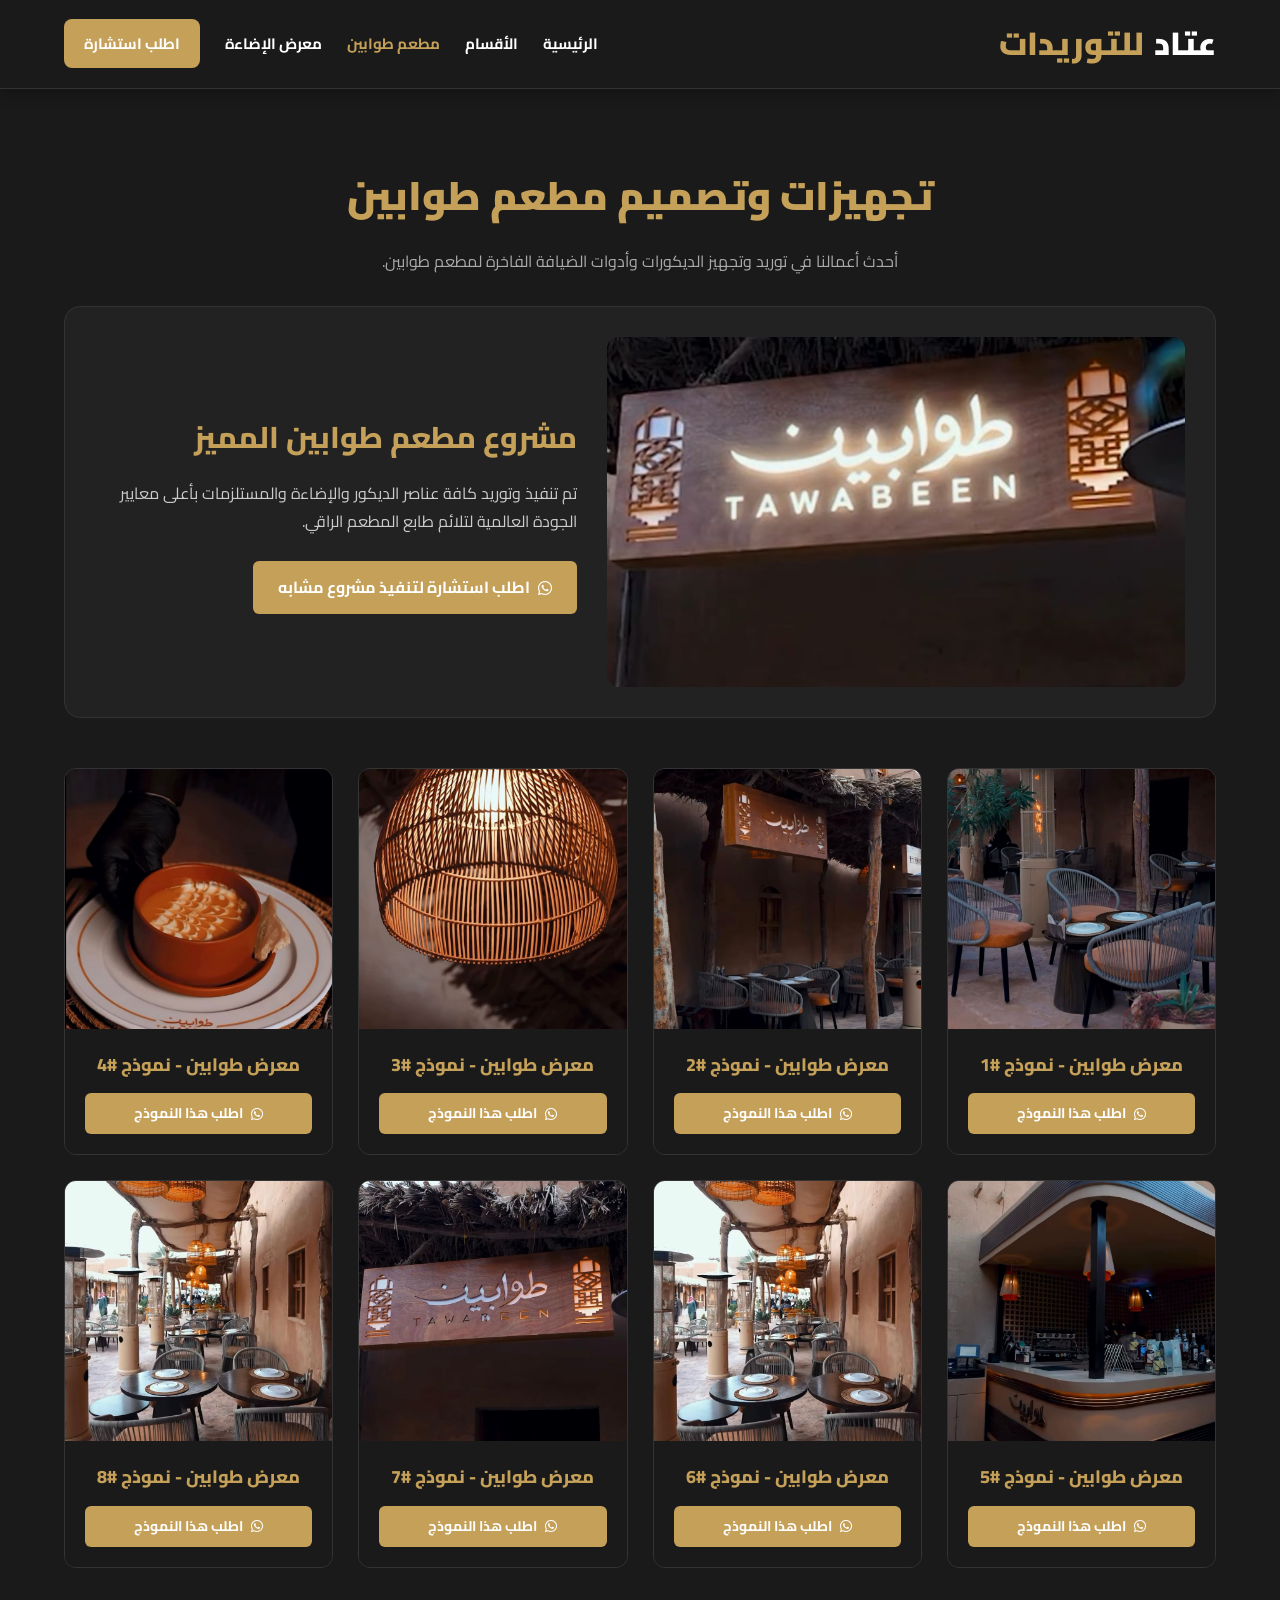
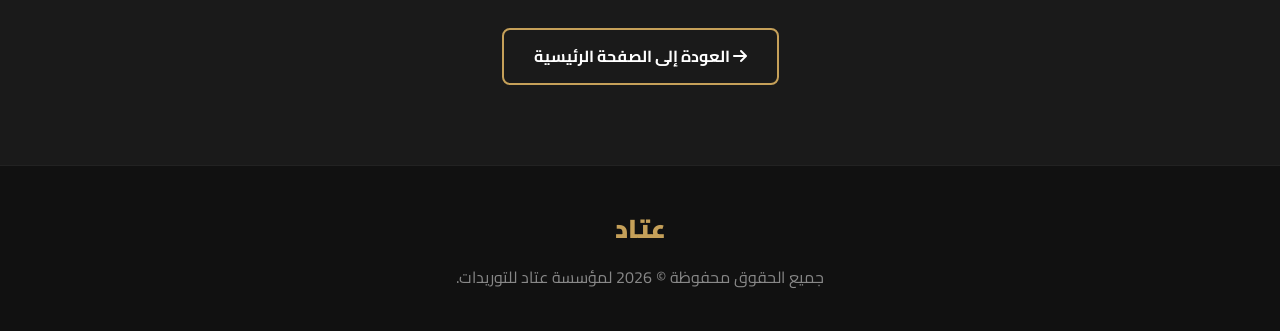
<file: tawabin.html>
<!DOCTYPE html>
<html lang="ar" dir="rtl">
<head>
    <meta charset="UTF-8">
    <meta name="viewport" content="width=device-width, initial-scale=1.0">
    <title>تجهيزات مطعم طوابين - عتاد للتوريدات</title>
    <link href="https://fonts.googleapis.com/css2?family=Cairo:wght@400;500;600;700;800;900&display=swap" rel="stylesheet">
    <link rel="stylesheet" href="https://cdnjs.cloudflare.com/ajax/libs/font-awesome/6.4.0/css/all.min.css">
    
    <style>
        :root {
            --primary-color: #c5a059;
            --primary-dark: #a88746;
            --secondary-color: #1a1a1a;
            --dark-gray: #333333;
            --light-gray: #f7f9fa;
            --border-color: #eaeaea;
            --white: #ffffff;
            --transition: all 0.3s ease-in-out;
        }

        * { box-sizing: border-box; margin: 0; padding: 0; font-family: 'Cairo', sans-serif; scroll-behavior: smooth; }
        body { background-color: var(--secondary-color); color: var(--white); line-height: 1.8; overflow-x: hidden; }
        .container { width: 90%; max-width: 1200px; margin: 0 auto; }

        header { background: var(--secondary-color); padding: 15px 0; position: fixed; width: 100%; top: 0; z-index: 9999; border-bottom: 1px solid #333; box-shadow: 0 4px 15px rgba(0,0,0,0.3); }
        header .container { display: flex; justify-content: space-between; align-items: center; }
        .logo { font-size: 32px; font-weight: 900; color: var(--primary-color); text-decoration: none; display: flex; align-items: center; gap: 10px; }
        .logo span { color: var(--white); }
        nav ul { list-style: none; display: flex; gap: 25px; align-items: center; }
        nav ul li a { text-decoration: none; color: var(--white); font-weight: 700; font-size: 15px; transition: var(--transition); }
        nav ul li a:hover { color: var(--primary-color); }
        .nav-btn { background: var(--primary-color); color: var(--white) !important; padding: 10px 20px; border-radius: 8px; }
        .nav-btn:hover { background: var(--primary-dark); }

        .page-header { text-align: center; padding: 160px 0 30px; }
        .page-header h1 { font-size: 40px; font-weight: 900; color: var(--primary-color); margin-bottom: 15px; }
        .page-header p { color: #aaa; font-size: 16px; max-width: 600px; margin: 0 auto; }

        /* قسم صدارة الغلاف */
        .cover-section { margin-bottom: 50px; background: #222; border: 1px solid #333; border-radius: 16px; overflow: hidden; display: grid; grid-template-columns: 1.2fr 1fr; gap: 30px; align-items: center; padding: 30px; }
        @media(max-width: 768px) { .cover-section { grid-template-columns: 1fr; } }
        .cover-img { height: 350px; border-radius: 12px; overflow: hidden; background: #111; }
        .cover-img img { width: 100%; height: 100%; object-fit: cover; }
        .cover-info h2 { font-size: 30px; color: var(--primary-color); margin-bottom: 15px; font-weight: 800; }
        .cover-info p { color: #ccc; margin-bottom: 25px; font-size: 16px; }

        .restaurant-grid { display: grid; grid-template-columns: repeat(auto-fit, minmax(250px, 1fr)); gap: 25px; margin-bottom: 60px; }
        .rest-card { background: #222; border-radius: 12px; overflow: hidden; border: 1px solid #333; transition: var(--transition); display: flex; flex-direction: column; text-align: center; }
        .rest-card:hover { transform: translateY(-5px); box-shadow: 0 10px 20px rgba(197, 160, 89, 0.2); border-color: var(--primary-color); }
        
        .rest-img { height: 260px; width: 100%; background: #111; overflow: hidden; }
        .rest-img img { width: 100%; height: 100%; object-fit: cover; transition: transform 0.5s; }
        .rest-card:hover .rest-img img { transform: scale(1.05); }
        
        .rest-body { padding: 20px; background: #1a1a1a; display: flex; flex-direction: column; gap: 12px; }
        .rest-body h3 { font-size: 18px; font-weight: 800; color: var(--primary-color); margin: 0; }
        
        .order-rest-btn { background: var(--primary-color); color: var(--white); padding: 8px 15px; border-radius: 6px; text-decoration: none; font-size: 14px; font-weight: 700; transition: var(--transition); display: inline-flex; align-items: center; justify-content: center; gap: 8px; }
        .order-rest-btn:hover { background: var(--primary-dark); }

        .back-home { text-align: center; margin-bottom: 80px; }
        .back-btn { display: inline-block; background: transparent; color: var(--white); border: 2px solid var(--primary-color); padding: 12px 30px; border-radius: 8px; font-weight: 700; text-decoration: none; transition: var(--transition); }
        .back-btn:hover { background: var(--primary-color); color: var(--white); }

        footer { background: #111; color: #888; padding: 40px 0; text-align: center; border-top: 1px solid #222; }
        .footer-logo { font-size: 26px; font-weight: 900; color: var(--primary-color); margin-bottom: 10px; display: inline-block; }
    </style>
</head>
<body>

    <header>
        <div class="container">
            <a href="index.html" class="logo"><span>عتاد</span> للتوريدات</a>
            <nav>
                <ul>
                    <li><a href="index.html">الرئيسية</a></li>
                    <li><a href="index.html#services">الأقسام</a></li>
                    <li><a href="tawabin.html" style="color: var(--primary-color);">مطعم طوابين</a></li>
                    <li><a href="lighting.html">معرض الإضاءة</a></li>
                    <li><a href="index.html#contact" class="nav-btn">اطلب استشارة</a></li>
                </ul>
            </nav>
        </div>
    </header>

    <div class="container">
        <div class="page-header">
            <h1>تجهيزات وتصميم مطعم طوابين</h1>
            <p>أحدث أعمالنا في توريد وتجهيز الديكورات وأدوات الضيافة الفاخرة لمطعم طوابين.</p>
        </div>

        <!-- صورة الكفر الرئيسية من بره -->
        <div class="cover-section">
            <div class="cover-img">
                <img src="tawabin/cover.jpeg" alt="واجهة مطعم طوابين" onerror="this.src='https://images.unsplash.com/photo-1555396273-367ea4eb4db5?w=500&q=80'">
            </div>
            <div class="cover-info">
                <h2>مشروع مطعم طوابين المميز</h2>
                <p>تم تنفيذ وتوريد كافة عناصر الديكور والإضاءة والمستلزمات بأعلى معايير الجودة العالمية لتلائم طابع المطعم الراقي.</p>
                <a href="https://wa.me/201000000000?text=السلام عليكم، أرغب في الاستفسار عن تفاصيل تجهيزات مشروع مطعم طوابين" target="_blank" class="order-rest-btn" style="padding: 12px 25px; font-size: 16px;">
                    <i class="fa-brands fa-whatsapp"></i> اطلب استشارة لتنفيذ مشروع مشابه
                </a>
            </div>
        </div>

        <!-- شبكة باقي الصور من جوه الفولدر -->
        <div class="restaurant-grid">
            <script>
                let totalImages = 8; 
                for (let i = 1; i <= totalImages; i++) {
                    document.write(`
                        <div class="rest-card">
                            <div class="rest-img">
                                <img src="tawabin/tawaben (${i}).jpeg" alt="تجهيزات طوابين موديل #${i}" onerror="this.src='https://images.unsplash.com/photo-1555396273-367ea4eb4db5?w=500&q=80'">
                            </div>
                            <div class="rest-body">
                                <h3>معرض طوابين - نموذج #${i}</h3>
                                <a href="https://wa.me/201000000000?text=${encodeURIComponent('السلام عليكم، أرغب في الاستفسار عن تفاصيل تجهيزات مطعم طوابين - نموذج #' + i)}" target="_blank" class="order-rest-btn">
                                    <i class="fa-brands fa-whatsapp"></i> اطلب هذا النموذج
                                </a>
                            </div>
                        </div>
                    `);
                }
            </script>
        </div>

        <div class="back-home">
            <a href="index.html" class="back-btn"><i class="fa-solid fa-arrow-right"></i> العودة إلى الصفحة الرئيسية</a>
        </div>
    </div>

    <footer>
        <div class="container">
            <span class="footer-logo">عتاد</span>
            <p>جميع الحقوق محفوظة © 2026 لمؤسسة عتاد للتوريدات.</p>
        </div>
    </footer>

</body>
</html>
</file>
<file: style.css>
/* ==========================================================================
   عتاد للتوريدات - ملف التنسيقات الشامل والاحترافي (Master Stylesheet)
   الإصدار: 4.0 (نسخة متقدمة للشركات B2B - كود مفرود بالكامل)
========================================================================== */

/* =========================================
   1. المتغيرات العامة (CSS Custom Properties)
========================================= */
:root {
    /* الألوان الأساسية والهوية */
    --primary-color: #c5a059;
    --primary-dark: #a88746;
    --primary-light: #d4b57a;
    --primary-gradient: linear-gradient(135deg, #c5a059, #a88746);
    --primary-shimmer: linear-gradient(90deg, transparent, rgba(255,255,255,0.4), transparent);
    
    /* الألوان الداكنة والخلفيات */
    --dark-gradient: linear-gradient(135deg, #121212, #2c2c2c);
    --overlay-gradient: linear-gradient(to top, rgba(0,0,0,0.9) 0%, rgba(0,0,0,0) 100%);
    --secondary-color: #1a1a1a;
    --dark-gray: #333333;
    --medium-gray: #666666;
    --light-gray: #f8f9fa;
    --bg-color: #ffffff;
    
    /* ألوان التنبيهات والنماذج */
    --success-color: #2e7d32;
    --error-color: #d32f2f;
    --border-color: #e0e0e0;
    --border-hover: #bdbdbd;
    --white: #ffffff;
    --text-main: #212121;
    --text-muted: #757575;

    /* إعدادات الحركة والسرعة */
    --transition-fast: all 0.2s ease-in-out;
    --transition: all 0.4s cubic-bezier(0.25, 0.8, 0.25, 1);
    --transition-slow: all 0.6s cubic-bezier(0.25, 0.8, 0.25, 1);
    --transition-bounce: all 0.5s cubic-bezier(0.68, -0.55, 0.265, 1.55);
    
    /* الظلال المتقدمة (Box Shadows) */
    --shadow-sm: 0 4px 6px -1px rgba(0,0,0,0.05), 0 2px 4px -1px rgba(0,0,0,0.03);
    --shadow-md: 0 10px 15px -3px rgba(0,0,0,0.08), 0 4px 6px -2px rgba(0,0,0,0.04);
    --shadow-lg: 0 20px 25px -5px rgba(0,0,0,0.1), 0 10px 10px -5px rgba(0,0,0,0.04);
    --shadow-xl: 0 25px 50px -12px rgba(0,0,0,0.15);
    --shadow-gold: 0 10px 25px rgba(197, 160, 89, 0.35);
    --shadow-gold-hover: 0 15px 35px rgba(197, 160, 89, 0.5);
    
    /* انحناء الحواف (Border Radius) */
    --radius-sm: 6px;
    --radius-md: 12px;
    --radius-lg: 20px;
    --radius-xl: 30px;
    --radius-full: 9999px;
    
    /* أبعاد المسافات */
    --section-spacing: 120px;
}

/* =========================================
   2. إعادة الضبط وتخصيص المتصفح (Reset)
========================================= */
* {
    box-sizing: border-box;
    margin: 0;
    padding: 0;
}

*::before, 
*::after {
    box-sizing: border-box;
    margin: 0;
    padding: 0;
}

html {
    scroll-behavior: smooth;
    font-size: 16px;
    -webkit-text-size-adjust: 100%;
}

body {
    background-color: var(--bg-color);
    color: var(--text-main);
    font-family: 'Cairo', sans-serif;
    line-height: 1.8;
    overflow-x: hidden;
    -webkit-font-smoothing: antialiased;
    -moz-osx-font-smoothing: grayscale;
    text-rendering: optimizeLegibility;
}

/* تخصيص لون تحديد النص */
::selection {
    background-color: var(--primary-color);
    color: var(--white);
    text-shadow: none;
}

::-moz-selection {
    background-color: var(--primary-color);
    color: var(--white);
    text-shadow: none;
}

/* تخصيص شريط التمرير الجانبي (Scrollbar) */
::-webkit-scrollbar {
    width: 12px;
}

::-webkit-scrollbar-track {
    background: #f1f1f1;
    border-left: 1px solid var(--border-color);
}

::-webkit-scrollbar-thumb {
    background: var(--primary-color);
    border-radius: 6px;
    border: 3px solid #f1f1f1;
}

::-webkit-scrollbar-thumb:hover {
    background: var(--primary-dark);
}

/* =========================================
   3. تأثيرات حركية متقدمة (Keyframes)
========================================= */
@keyframes fadeInUp {
    0% {
        opacity: 0;
        transform: translateY(40px);
    }
    100% {
        opacity: 1;
        transform: translateY(0);
    }
}

@keyframes slideInDown {
    0% {
        opacity: 0;
        transform: translateY(-50px);
    }
    100% {
        opacity: 1;
        transform: translateY(0);
    }
}

@keyframes pulseGold {
    0% {
        box-shadow: 0 0 0 0 rgba(197, 160, 89, 0.7);
    }
    70% {
        box-shadow: 0 0 0 25px rgba(197, 160, 89, 0);
    }
    100% {
        box-shadow: 0 0 0 0 rgba(197, 160, 89, 0);
    }
}

@keyframes float {
    0% {
        transform: translateY(0px);
    }
    50% {
        transform: translateY(-12px);
    }
    100% {
        transform: translateY(0px);
    }
}

@keyframes floatRotate {
    0% {
        transform: translateY(0px) rotate(0deg);
    }
    50% {
        transform: translateY(-10px) rotate(3deg);
    }
    100% {
        transform: translateY(0px) rotate(0deg);
    }
}

@keyframes shimmer {
    0% {
        transform: translateX(-100%) skewX(-15deg);
    }
    100% {
        transform: translateX(200%) skewX(-15deg);
    }
}

@keyframes scaleIn {
    0% {
        opacity: 0;
        transform: scale(0.85);
    }
    100% {
        opacity: 1;
        transform: scale(1);
    }
}

@keyframes fadeInDown {
    0% {
        opacity: 0;
        transform: translateY(-20px);
    }
    100% {
        opacity: 1;
        transform: translateY(0);
    }
}

/* =========================================
   4. الفئات المساعدة والهيكلية (Layout & Utilities)
========================================= */
.container {
    width: 90%;
    max-width: 1250px;
    margin: 0 auto;
    position: relative;
    z-index: 2;
}

.section-padding {
    padding: var(--section-spacing) 0;
    position: relative;
    overflow: hidden;
}

/* عناوين الأقسام */
.section-title {
    text-align: center;
    margin-bottom: 70px;
    animation: fadeInUp 1s ease both;
}

.section-title h2 {
    font-size: 44px;
    font-weight: 900;
    color: var(--secondary-color);
    position: relative;
    display: inline-block;
    margin-bottom: 25px;
    letter-spacing: -0.5px;
}

.section-title h2::after {
    content: '';
    position: absolute;
    bottom: -15px;
    left: 50%;
    transform: translateX(-50%);
    width: 60px;
    height: 6px;
    background: var(--primary-gradient);
    border-radius: var(--radius-full);
    transition: var(--transition-bounce);
}

.section-title:hover h2::after {
    width: 150px;
}

.section-title p {
    color: var(--text-muted);
    font-size: 19px;
    max-width: 700px;
    margin: 0 auto;
    line-height: 1.8;
}

/* =========================================
   5. الهيدر والقائمة العلوية (Navbar)
========================================= */
header {
    background: rgba(255, 255, 255, 0.85);
    backdrop-filter: blur(20px);
    -webkit-backdrop-filter: blur(20px);
    padding: 15px 0;
    position: fixed;
    width: 100%;
    top: 0;
    z-index: 9999;
    border-bottom: 1px solid rgba(255,255,255,0.5);
    box-shadow: var(--shadow-sm);
    transition: var(--transition);
    animation: slideInDown 0.8s ease;
}

.header-container {
    display: flex;
    justify-content: space-between;
    align-items: center;
    position: relative;
}

.logo-img {
    height: 60px;
    width: auto;
    transition: var(--transition-bounce);
    filter: drop-shadow(0 4px 6px rgba(0,0,0,0.08));
}

.logo-img:hover {
    transform: scale(1.08) rotate(-3deg);
}

/* زرار الموبايل (مخفي على الشاشات الكبيرة) */
.mobile-menu-btn {
    display: none;
    font-size: 28px;
    color: var(--primary-color);
    cursor: pointer;
    transition: var(--transition);
    background: rgba(197, 160, 89, 0.1);
    padding: 5px 12px;
    border-radius: var(--radius-sm);
}

.mobile-menu-btn:hover {
    background: var(--primary-color);
    color: var(--white);
}

header nav ul {
    list-style: none;
    display: flex;
    gap: 35px;
    align-items: center;
    flex-wrap: wrap;
}

header nav ul li a {
    text-decoration: none;
    color: var(--secondary-color);
    font-weight: 800;
    font-size: 16px;
    transition: var(--transition);
    position: relative;
    padding: 8px 0;
}

header nav ul li a::after {
    content: '';
    position: absolute;
    bottom: 0;
    left: 50%;
    transform: translateX(-50%);
    width: 0;
    height: 3px;
    background: var(--primary-gradient);
    transition: var(--transition-bounce);
    border-radius: var(--radius-full);
}

header nav ul li a:hover::after {
    width: 100%;
}

header nav ul li a:hover {
    color: var(--primary-color);
}

.lang-btn {
    color: var(--primary-color);
    font-weight: 900;
}

/* زر القائمة (دعوة للإجراء) */
.nav-btn {
    background: var(--primary-gradient);
    color: var(--white) !important;
    padding: 12px 28px;
    border-radius: var(--radius-md);
    box-shadow: var(--shadow-gold);
    border: none;
    position: relative;
    overflow: hidden;
}

.nav-btn::after {
    display: none;
}

.nav-btn:hover {
    transform: translateY(-4px);
    box-shadow: var(--shadow-gold-hover);
}

/* لمعة الزرار */
.nav-btn::before {
    content: '';
    position: absolute;
    top: 0;
    left: -100%;
    width: 50%;
    height: 100%;
    background: var(--primary-shimmer);
    animation: shimmer 3s infinite;
}

/* =========================================
   6. القسم الرئيسي (Hero Section)
========================================= */
.hero {
    height: 100vh;
    min-height: 800px;
    background: linear-gradient(rgba(0,0,0,0.8), rgba(0,0,0,0.9)), url('https://images.unsplash.com/photo-1497366216548-37526070297c?q=80') center/cover no-repeat;
    background-attachment: fixed;
    display: flex;
    align-items: center;
    justify-content: center;
    text-align: center;
    color: var(--white);
    position: relative;
}

.hero::after {
    content: '';
    position: absolute;
    bottom: -2px;
    left: 0;
    width: 100%;
    height: 100px;
    background: linear-gradient(to top, var(--bg-color), transparent);
    z-index: 1;
}

.hero-content {
    max-width: 950px;
    padding: 0 20px;
    animation: scaleIn 1.5s cubic-bezier(0.2, 0.8, 0.2, 1);
    position: relative;
    z-index: 2;
}

.hero-badge {
    background: rgba(197, 160, 89, 0.15);
    border: 1px solid rgba(197, 160, 89, 0.5);
    color: var(--primary-color);
    padding: 10px 35px;
    border-radius: var(--radius-full);
    font-size: 16px;
    font-weight: 800;
    display: inline-block;
    margin-bottom: 35px;
    letter-spacing: 1.5px;
    backdrop-filter: blur(8px);
}

.hero h1 {
    font-size: 65px;
    font-weight: 900;
    margin-bottom: 30px;
    line-height: 1.25;
    text-shadow: 0 20px 50px rgba(0,0,0,0.8);
}

.hero p {
    font-size: 24px;
    color: #e0e0e0;
    margin-bottom: 55px;
    font-weight: 500;
    line-height: 1.8;
}

.hero-btns {
    display: flex;
    gap: 30px;
    justify-content: center;
    flex-wrap: wrap;
}

.btn-primary, 
.btn-outline {
    padding: 20px 50px;
    border-radius: var(--radius-md);
    font-weight: 800;
    font-size: 18px;
    text-decoration: none;
    transition: var(--transition-bounce);
    display: inline-flex;
    align-items: center;
    justify-content: center;
    gap: 12px;
    position: relative;
    overflow: hidden;
}

.btn-primary {
    background: var(--primary-gradient);
    color: var(--white);
    border: none;
    box-shadow: var(--shadow-gold);
    animation: pulseGold 3s infinite;
}

.btn-primary:hover {
    transform: translateY(-8px) scale(1.02);
    box-shadow: var(--shadow-gold-hover);
    animation: none;
}

.btn-outline {
    background: rgba(255,255,255,0.05);
    color: var(--white);
    border: 2px solid rgba(255,255,255,0.4);
    backdrop-filter: blur(10px);
}

.btn-outline:hover {
    background: var(--white);
    color: var(--secondary-color);
    border-color: var(--white);
    transform: translateY(-8px);
    box-shadow: var(--shadow-lg);
}

/* =========================================
   7. الأقسام (الخدمات والتوريدات)
========================================= */
.services-grid {
    display: grid;
    grid-template-columns: repeat(auto-fit, minmax(280px, 1fr));
    gap: 40px;
}

.service-card {
    background: var(--white);
    padding: 60px 40px;
    border-radius: var(--radius-xl);
    text-align: center;
    transition: var(--transition);
    border: 1px solid rgba(0,0,0,0.04);
    box-shadow: var(--shadow-md);
    position: relative;
    overflow: hidden;
    z-index: 1;
    text-decoration: none;
    display: block;
    animation: fadeInUp 1s ease both;
}

.service-card::before {
    content: '';
    position: absolute;
    top: 0;
    left: 0;
    width: 100%;
    height: 0;
    background: var(--dark-gradient);
    transition: var(--transition-slow);
    z-index: -1;
}

.service-card:hover::before {
    height: 100%;
}

.service-card:hover {
    transform: translateY(-20px);
    box-shadow: var(--shadow-xl);
    border-color: transparent;
}

.service-card i {
    font-size: 55px;
    color: var(--primary-color);
    margin-bottom: 30px;
    transition: var(--transition);
    animation: floatRotate 5s ease-in-out infinite;
    display: inline-block;
}

.service-card:hover h3, 
.service-card:hover p, 
.service-card:hover i {
    color: var(--white);
}

.service-card:hover i {
    transform: scale(1.3) translateY(-10px);
    animation: none;
}

.service-card h3 {
    font-size: 24px;
    font-weight: 900;
    margin-bottom: 18px;
    color: var(--secondary-color);
    transition: var(--transition);
}

.service-card p {
    font-size: 16px;
    color: var(--medium-gray);
    transition: var(--transition);
    line-height: 1.8;
}

/* =========================================
   8. سابقة الأعمال والمشروعات (Portfolio)
========================================= */
.portfolio-section {
    background-color: var(--light-gray);
}

.portfolio-grid {
    display: grid;
    grid-template-columns: repeat(auto-fit, minmax(400px, 1fr));
    gap: 50px;
    max-width: 1200px;
    margin: 0 auto;
}

.portfolio-card {
    background: var(--white);
    border-radius: var(--radius-xl);
    overflow: hidden;
    box-shadow: var(--shadow-lg);
    transition: var(--transition);
    animation: fadeInUp 1s ease both;
    border: 1px solid rgba(0,0,0,0.03);
    position: relative;
}

.portfolio-card:hover {
    transform: translateY(-15px);
    box-shadow: var(--shadow-xl);
}

.portfolio-img {
    height: 350px;
    width: 100%;
    position: relative;
    overflow: hidden;
}

.portfolio-img img {
    width: 100%;
    height: 100%;
    object-fit: cover;
    transition: var(--transition-slow);
}

.portfolio-overlay {
    position: absolute;
    top: 0;
    left: 0;
    width: 100%;
    height: 100%;
    background: var(--overlay-gradient);
    display: flex;
    align-items: center;
    justify-content: center;
    opacity: 0;
    transition: var(--transition);
}

.portfolio-overlay i {
    font-size: 40px;
    color: var(--white);
    transform: translateY(30px);
    transition: var(--transition-bounce);
}

.portfolio-card:hover .portfolio-img img {
    transform: scale(1.1) rotate(2deg);
}

.portfolio-card:hover .portfolio-overlay {
    opacity: 1;
}

.portfolio-card:hover .portfolio-overlay i {
    transform: translateY(0);
}

.portfolio-body {
    padding: 45px;
}

.portfolio-tag {
    color: var(--primary-color);
    font-size: 14px;
    font-weight: 900;
    display: inline-block;
    margin-bottom: 18px;
    background: rgba(197,160,89,0.1);
    padding: 8px 20px;
    border-radius: var(--radius-full);
    text-transform: uppercase;
    letter-spacing: 1px;
}

.portfolio-body h3 {
    font-size: 30px;
    font-weight: 900;
    color: var(--secondary-color);
    margin-bottom: 20px;
}

.portfolio-body p {
    color: var(--text-muted);
    font-size: 17px;
    margin-bottom: 35px;
    line-height: 1.8;
}

.nav-btn-link {
    display: inline-flex;
    align-items: center;
    font-size: 15px;
    font-weight: 800;
    padding: 12px 25px;
    background: var(--primary-gradient);
    color: #fff;
    border-radius: var(--radius-md);
    text-decoration: none;
    box-shadow: var(--shadow-gold);
    transition: var(--transition-bounce);
}

.nav-btn-link:hover {
    transform: translateX(-8px);
    box-shadow: var(--shadow-gold-hover);
}

/* =========================================
   9. مميزات التصدير (Export Features)
========================================= */
.export-features {
    display: grid;
    grid-template-columns: repeat(auto-fit, minmax(350px, 1fr));
    gap: 60px;
}

.feature-box {
    display: flex;
    gap: 30px;
    align-items: flex-start;
    padding: 40px;
    border-radius: var(--radius-lg);
    background: var(--white);
    box-shadow: var(--shadow-sm);
    transition: var(--transition);
    border: 1px solid rgba(0,0,0,0.03);
    position: relative;
}

.feature-box:hover {
    box-shadow: var(--shadow-lg);
    transform: translateX(-15px) translateY(-5px);
    border-color: rgba(197,160,89,0.3);
}

.feature-icon {
    width: 90px;
    height: 90px;
    background: rgba(197, 160, 89, 0.1);
    border: 2px solid rgba(197, 160, 89, 0.2);
    border-radius: 25px;
    display: flex;
    align-items: center;
    justify-content: center;
    font-size: 38px;
    color: var(--primary-color);
    flex-shrink: 0;
    transition: var(--transition-bounce);
    transform: rotate(-10deg);
}

.feature-box:hover .feature-icon {
    background: var(--primary-gradient);
    color: var(--white);
    transform: rotate(15deg) scale(1.15);
    border-color: transparent;
    box-shadow: var(--shadow-gold);
}

.feature-text h3 {
    font-size: 26px;
    margin-bottom: 15px;
    color: var(--secondary-color);
    font-weight: 900;
}

.feature-text p {
    color: var(--medium-gray);
    font-size: 17px;
    line-height: 1.8;
}

/* =========================================
   10. قسم التواصل والنماذج (Contact & Forms)
========================================= */
.contact-wrapper {
    display: grid;
    grid-template-columns: 1.2fr 1fr;
    background: var(--white);
    border-radius: var(--radius-xl);
    overflow: hidden;
    box-shadow: var(--shadow-xl);
}

.contact-info {
    background: var(--dark-gradient);
    color: var(--white);
    padding: 80px;
    position: relative;
    overflow: hidden;
}

/* دوائر الديكور في الخلفية */
.contact-info::before, 
.contact-info::after {
    content: '';
    position: absolute;
    border-radius: 50%;
    background: var(--primary-gradient);
    opacity: 0.1;
    transition: var(--transition-slow);
}

.contact-info::before {
    top: -150px;
    right: -150px;
    width: 400px;
    height: 400px;
}

.contact-info::after {
    bottom: -100px;
    left: -100px;
    width: 300px;
    height: 300px;
}

.contact-info:hover::before {
    transform: scale(1.1);
    opacity: 0.15;
}

.contact-info:hover::after {
    transform: scale(1.2);
    opacity: 0.15;
}

.contact-info h3 {
    font-size: 40px;
    margin-bottom: 25px;
    font-weight: 900;
    position: relative;
    z-index: 2;
}

.contact-info p {
    opacity: 0.85;
    margin-bottom: 50px;
    font-size: 18px;
    position: relative;
    z-index: 2;
    line-height: 1.8;
}

.info-item {
    display: flex;
    align-items: center;
    gap: 25px;
    margin-bottom: 40px;
    font-size: 19px;
    position: relative;
    z-index: 2;
    transition: var(--transition);
}

.info-item:hover {
    transform: translateX(-15px);
    color: var(--primary-light);
}

.info-item i {
    font-size: 28px;
    color: var(--primary-color);
    background: rgba(255,255,255,0.05);
    width: 70px;
    height: 70px;
    display: flex;
    align-items: center;
    justify-content: center;
    border-radius: 20px;
    flex-shrink: 0;
    border: 1px solid rgba(197, 160, 89, 0.3);
    backdrop-filter: blur(8px);
    transition: var(--transition-bounce);
}

.info-item:hover i {
    background: var(--primary-gradient);
    color: var(--white);
    transform: scale(1.1) rotate(5deg);
}

/* تنسيق حقول الإدخال الاحترافية */
.contact-form {
    padding: 80px;
    background: var(--white);
    display: flex;
    flex-direction: column;
    justify-content: center;
}

.input-group {
    margin-bottom: 35px;
    position: relative;
}

.input-group label {
    display: block;
    margin-bottom: 12px;
    font-weight: 800;
    color: var(--secondary-color);
    font-size: 17px;
}

.input-group input, 
.input-group textarea {
    width: 100%;
    padding: 22px;
    border: 2px solid var(--border-color);
    border-radius: var(--radius-md);
    background: var(--light-gray);
    font-family: 'Cairo', sans-serif;
    font-size: 17px;
    color: var(--text-main);
    transition: var(--transition);
}

/* تأثير الفوكس وصحة البيانات */
.input-group input:focus, 
.input-group textarea:focus {
    outline: none;
    border-color: var(--primary-color);
    background: var(--white);
    box-shadow: 0 10px 25px rgba(197, 160, 89, 0.15);
    transform: translateY(-4px);
}

.input-group input:not(:placeholder-shown):valid, 
.input-group textarea:not(:placeholder-shown):valid {
    border-color: var(--success-color);
}

.submit-btn {
    background: var(--primary-gradient);
    color: var(--white);
    border: none;
    width: 100%;
    padding: 25px;
    border-radius: var(--radius-md);
    font-size: 22px;
    font-weight: 900;
    cursor: pointer;
    transition: var(--transition-bounce);
    display: flex;
    align-items: center;
    justify-content: center;
    gap: 15px;
    box-shadow: var(--shadow-gold);
    margin-top: 20px;
}

.submit-btn:hover {
    transform: translateY(-6px);
    box-shadow: var(--shadow-gold-hover);
    letter-spacing: 1.5px;
}

/* =========================================
   11. الفوتر (Footer)
========================================= */
footer {
    background: #080808;
    color: #888888;
    padding: 80px 0 40px;
    text-align: center;
    border-top: 8px solid var(--primary-color);
    position: relative;
}

.footer-logo-img {
    height: 80px;
    width: auto;
    margin-bottom: 35px;
    filter: brightness(0) invert(1);
    display: inline-block;
    opacity: 0.3;
    transition: var(--transition);
}

.footer-logo-img:hover {
    opacity: 1;
    transform: scale(1.1) translateY(-5px);
}

footer p {
    font-size: 17px;
    font-weight: 600;
    letter-spacing: 0.5px;
}

/* =========================================
   12. إعدادات الطباعة للشركات (Print Styles)
========================================= */
@media print {
    header, 
    .hero, 
    .submit-btn, 
    footer {
        display: none !important;
    }
    body {
        background: #fff !important;
        color: #000 !important;
    }
    .container {
        width: 100% !important;
        max-width: none !important;
    }
    .service-card, 
    .portfolio-card, 
    .contact-info {
        border: 1px solid #000;
        box-shadow: none !important;
        break-inside: avoid;
    }
    .section-title h2 {
        color: #000 !important;
    }
}

/* =========================================
   13. دعم وصول ذوي الاحتياجات (Accessibility)
========================================= */
@media (prefers-reduced-motion: reduce) {
    *, 
    ::before, 
    ::after {
        animation-duration: 0.01ms !important;
        animation-iteration-count: 1 !important;
        transition-duration: 0.01ms !important;
        scroll-behavior: auto !important;
    }
}

/* =========================================
   14. التجاوب مع الشاشات وقائمة الموبايل 
========================================= */

/* شاشات اللابتوب المتوسطة */
@media (max-width: 1199px) {
    .hero h1 {
        font-size: 56px;
    }
    .contact-wrapper {
        grid-template-columns: 1fr;
        max-width: 900px;
        margin: 0 auto;
    }
}

/* التابلت والأجهزة اللوحية (تفعيل قائمة الموبايل الإجبارية هنا) */
@media (max-width: 992px) {
    .section-padding {
        padding: 90px 0;
    }
    .hero h1 {
        font-size: 48px;
    }
    .contact-info, 
    .contact-form {
        padding: 60px 40px;
    }
    .feature-box {
        flex-direction: column;
        text-align: center;
        align-items: center;
    }
    .portfolio-grid {
        grid-template-columns: repeat(auto-fit, minmax(300px, 1fr));
    }
    
    /* إظهار زرار الموبايل */
    .mobile-menu-btn {
        display: block;
    }
    
    /* الإخفاء الإجباري للقائمة لمنع تداخل الروابط */
    header nav {
        position: absolute;
        top: 100%;
        left: 0;
        width: 100%;
        background: rgba(255, 255, 255, 0.98);
        box-shadow: 0 15px 40px rgba(0,0,0,0.12);
        border-top: 1px solid var(--border-color);
        display: none; /* المشكلة اللي ظهرت عندك كانت بسبب غياب السطر ده */
        z-index: 999;
    }
    
    /* الإظهار عند الضغط على الزرار (بتشتغل بالجافا سكريبت) */
    header nav.active {
        display: block;
        animation: fadeInDown 0.3s ease;
    }
    
    header nav ul {
        flex-direction: column;
        padding: 25px 0;
        gap: 15px;
    }
    
    header nav ul li {
        width: 100%;
        text-align: center;
    }
    
    header nav ul li a {
        display: block;
        padding: 15px 20px;
        font-size: 18px;
        border-bottom: 1px solid rgba(0,0,0,0.05);
    }
    
    header nav ul li a::after {
        display: none;
    }
    
    header nav ul li:last-child a {
        border-bottom: none;
    }
    
    .nav-btn {
        display: inline-block;
        width: 85%;
        padding: 15px !important;
    }
}

/* الموبايلات العريضة (Landscape) */
@media (max-width: 768px) {
    header {
        padding: 12px 0;
    }
    .hero {
        height: auto;
        padding: 200px 0 120px;
        background-attachment: scroll;
    }
    .hero h1 {
        font-size: 40px;
    }
    .hero p {
        font-size: 19px;
        margin-bottom: 40px;
    }
    .section-title h2 {
        font-size: 36px;
    }
    .services-grid, 
    .portfolio-grid, 
    .export-features {
        grid-template-columns: 1fr;
    }
    .hero-btns {
        flex-direction: column;
        width: 100%;
        max-width: 380px;
        margin: 0 auto;
    }
    .btn-primary, 
    .btn-outline {
        width: 100%;
        text-align: center;
    }
}

/* الموبايلات العادية */
@media (max-width: 576px) {
    .hero h1 {
        font-size: 34px;
        line-height: 1.3;
    }
    .hero p {
        font-size: 17px;
    }
    .section-title h2 {
        font-size: 30px;
    }
    .contact-info, 
    .contact-form {
        padding: 40px 20px;
    }
    .contact-info h3 {
        font-size: 32px;
    }
    .logo-img {
        height: 50px;
    }
    .feature-icon {
        width: 70px;
        height: 70px;
        font-size: 30px;
    }
    .service-card i {
        font-size: 45px;
    }
}

/* الشاشات الصغيرة جداً */
@media (max-width: 400px) {
    .hero h1 {
        font-size: 28px;
    }
    .hero-badge {
        font-size: 13px;
        padding: 8px 20px;
    }
    .btn-primary, 
    .btn-outline {
        padding: 18px 25px;
        font-size: 16px;
    }
    .contact-info h3 {
        font-size: 26px;
    }
    .info-item i {
        width: 50px;
        height: 50px;
        font-size: 20px;
    }
}
</file>
